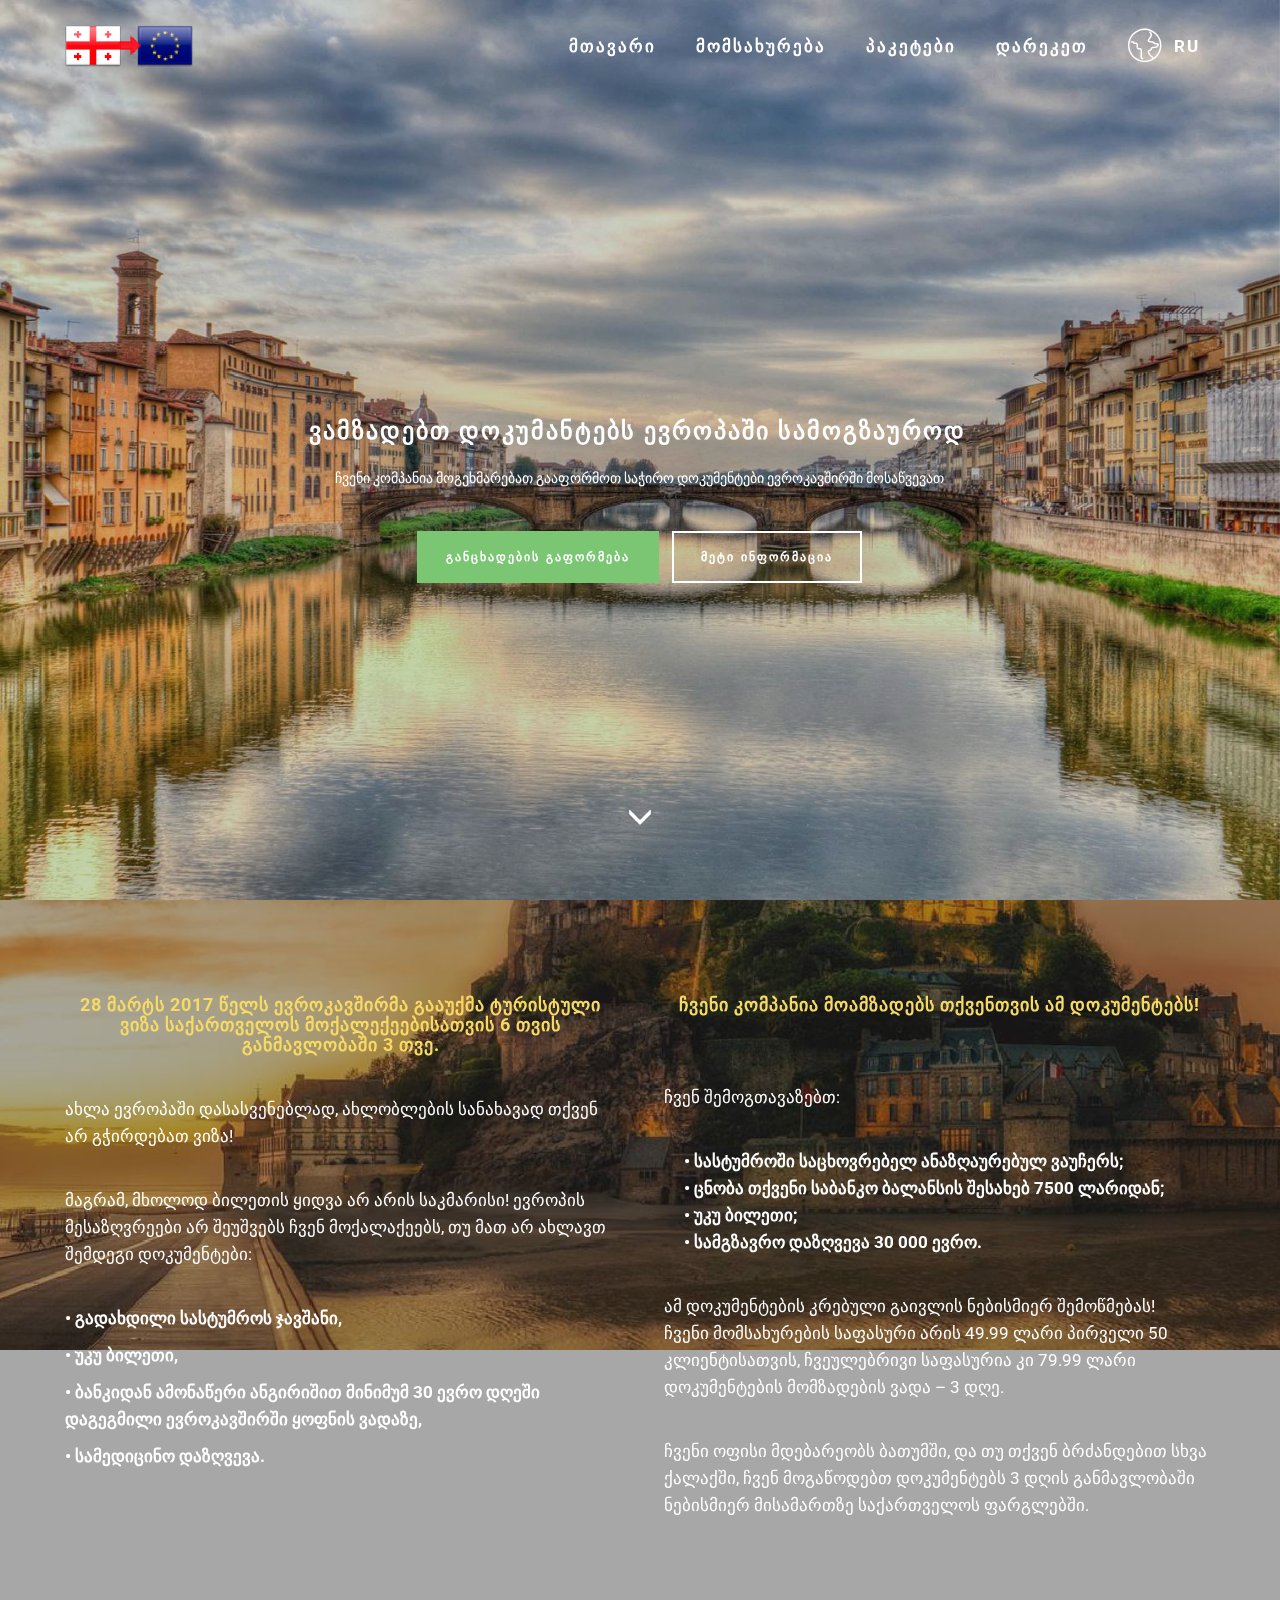
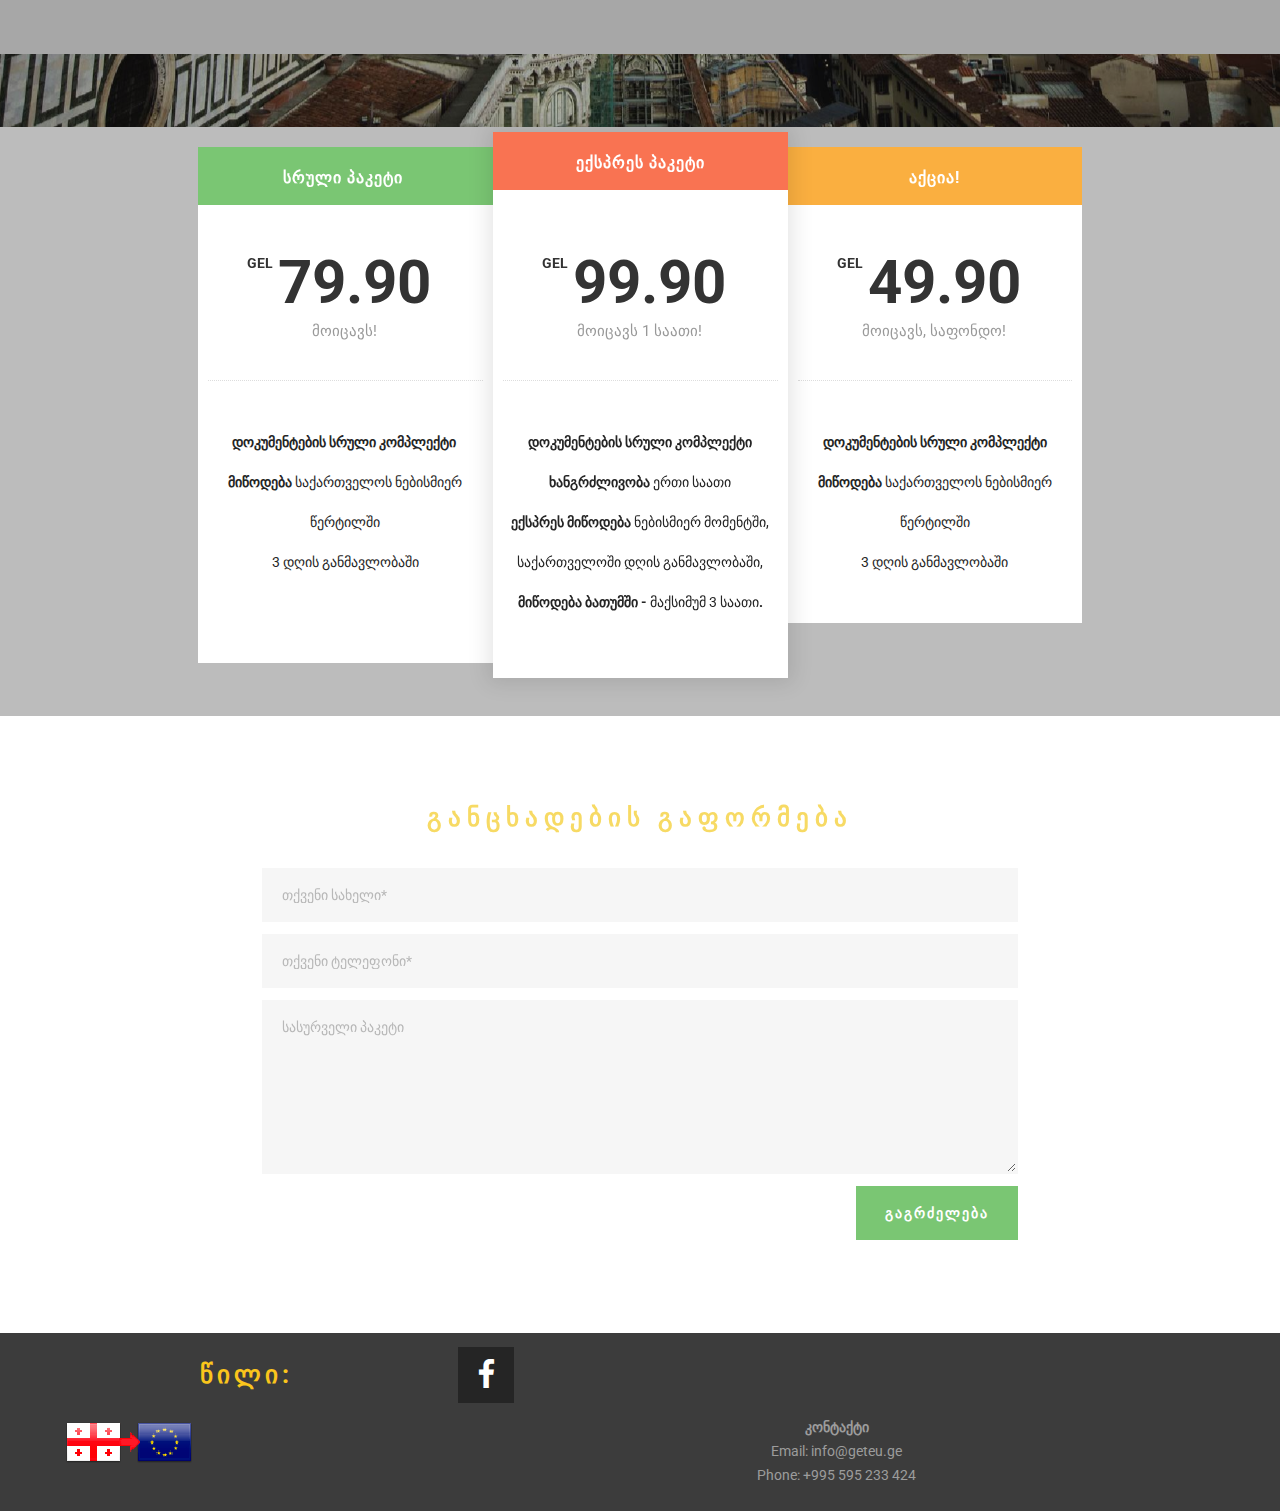
<file: index.html>
<!DOCTYPE html>
<html>
<head>
  <!-- Site made with Mobirise Website Builder v3.11.1, https://mobirise.com -->
  <meta charset="UTF-8">
  <meta http-equiv="X-UA-Compatible" content="IE=edge">
  <meta name="generator" content="Mobirise v3.11.1, mobirise.com">
  <meta name="viewport" content="width=device-width, initial-scale=1">
  <link rel="shortcut icon" href="assets/images/european-union-128x128.png" type="image/x-icon">
  <meta name="description" content="ევროკავშირისთვის დოკუმენტები">
  <title>ევროკავშირისთვის დოკუმენტები</title>
  <link rel="stylesheet" href="https://fonts.googleapis.com/css?family=Roboto:700,400&amp;subset=cyrillic,latin,greek,vietnamese">
  <link rel="stylesheet" href="assets/web/assets/mobirise-icons/mobirise-icons.css">
  <link rel="stylesheet" href="assets/bootstrap/css/bootstrap.min.css">
  <link rel="stylesheet" href="assets/animate.css/animate.min.css">
  <link rel="stylesheet" href="assets/socicon/css/socicon.min.css">
  <link rel="stylesheet" href="assets/mobirise/css/style.css">
  <link rel="stylesheet" href="assets/dropdown-menu/style.css">
  <link rel="stylesheet" href="assets/mobirise/css/mbr-additional.css" type="text/css">
  
  
  
</head>
<body>

<!-- Google Analytics -->
<script>
  (function(i,s,o,g,r,a,m){i['GoogleAnalyticsObject']=r;i[r]=i[r]||function(){
  (i[r].q=i[r].q||[]).push(arguments)},i[r].l=1*new Date();a=s.createElement(o),
  m=s.getElementsByTagName(o)[0];a.async=1;a.src=g;m.parentNode.insertBefore(a,m)
  })(window,document,'script','https://www.google-analytics.com/analytics.js','ga');

  ga('create', 'UA-96909243-1', 'auto');
  ga('send', 'pageview');

</script>
<!-- /Google Analytics -->


<section id="dropdown-menu-2">

    <nav class="navbar navbar-dropdown bg-color transparent navbar-fixed-top">

        <div class="container">

            <div class="navbar-brand">
                <a href="#top" class="navbar-logo"><img src="assets/images/euge2-391x128.png" alt="Mobirise"></a>
                <a class="text-white" href="https://mobirise.com"></a>
            </div>

            <button class="navbar-toggler pull-xs-right hidden-md-up" type="button" data-toggle="collapse" data-target="#exCollapsingNavbar">
                <div class="hamburger-icon"></div>
            </button>

            <ul class="nav-dropdown collapse pull-xs-right navbar-toggleable-sm nav navbar-nav" id="exCollapsingNavbar"><li class="nav-item"><a class="nav-link link" href="#top">მთავარი</a></li><li class="nav-item"><a class="nav-link link" href="index.html#content4-6">მომსახურება</a></li><li class="nav-item"><a class="nav-link link" href="index.html#pricing-table1-8">პაკეტები</a></li><li class="nav-item"><a class="nav-link link" href="tel:+995595233424">დარეკეთ</a></li><li class="nav-item"><a class="nav-link link" href="http://getoeu.github.io/ru/"><span class="mbri-globe-2 mbr-iconfont mbr-iconfont-btn"></span>RU</a></li></ul>

        </div>

    </nav>

</section>

<section class="engine"><a rel="external" href="https://mobirise.com">https://mobirise.com/</a></section><section class="mbr-box mbr-section mbr-section--relative mbr-section--fixed-size mbr-section--full-height mbr-section--bg-adapted mbr-parallax-background" id="header1-3" style="background-image: url(assets/images/arno-river-1066307-2000x1063.jpg);">
    <div class="mbr-box__magnet mbr-box__magnet--sm-padding mbr-box__magnet--center-center mbr-after-navbar">
        <div class="mbr-overlay" style="opacity: 0.2; background-color: rgb(34, 34, 34);"></div>
        <div class="mbr-box__container mbr-section__container container">
            <div class="mbr-box mbr-box--stretched"><div class="mbr-box__magnet mbr-box__magnet--center-center">
                <div class="row"><div class=" col-sm-8 col-sm-offset-2">
                    <div class="mbr-hero animated fadeInUp">
                        <h1 class="mbr-hero__text">ვამზადებთ დოკუმანტებს ევროპაში სამოგზაუროდ</h1>
                        <p class="mbr-hero__subtext">ჩვენი კომპანია მოგეხმარებათ გააფორმოთ საჭირო დოკუმენტები ევროკავშირში მოსაწვევათ<br></p>
                    </div>
                    <div class="mbr-buttons btn-inverse mbr-buttons--center"><a class="mbr-buttons__btn btn btn-lg animated fadeInUp delay btn-success" href="index.html#form1-9">განცხადების გაფორმება</a> <a class="mbr-buttons__btn btn btn-lg btn-default animated fadeInUp delay" href="index.html#content4-6">მეტი ინფორმაცია</a></div>
                </div></div>
            </div></div>
        </div>
        <div class="mbr-arrow mbr-arrow--floating text-center">
            <div class="mbr-section__container container">
                <a class="mbr-arrow__link" href="#content4-6"><i class="glyphicon glyphicon-menu-down"></i></a>
            </div>
        </div>
    </div>
</section>

<section class="mbr-section mbr-section--relative mbr-section--fixed-size mbr-parallax-background" id="content4-6" style="background-image: url(assets/images/mont-st-michel-986320-2000x735.jpg);">
    <div class="mbr-overlay" style="opacity: 0.4; background-color: rgb(34, 34, 34);"></div>
    
    <div class="mbr-section__container container mbr-section__container--std-top-padding" style="padding-top: 93px;">
        <div class="mbr-section__row row">
            <div class="mbr-section__col col-xs-12 col-sm-6">
                
                <div class="mbr-section__container mbr-section__container--middle">
                    <div class="mbr-header mbr-header--reduce mbr-header--center mbr-header--wysiwyg">
                        <h3 class="mbr-header__text">28 მარტს 2017 წელს ევროკავშირმა გააუქმა ტურისტული ვიზა საქართველოს მოქალექეებისათვის 6 თვის განმავლობაში 3 თვე.</h3>
                    </div>
                </div>
                <div class="mbr-section__container mbr-section__container--last" style="padding-bottom: 124px;">
                    <div class="mbr-article mbr-article--wysiwyg">
                        <p></p><p>ახლა ევროპაში დასასვენებლად, ახლობლების სანახავად თქვენ არ გჭირდებათ ვიზა!&nbsp;</p><p>&nbsp; &nbsp;<br>მაგრამ, მხოლოდ ბილეთის ყიდვა არ არის საკმარისი! ევროპის მესაზღვრეები არ შეუშვებს ჩვენ მოქალაქეებს, თუ მათ არ ახლავთ შემდეგი დოკუმენტები:</p><br><p><strong>•	გადახდილი სასტუმროს ჯავშანი,</strong></p><p><strong>•	უკუ ბილეთი,</strong></p><p><strong>•	ბანკიდან ამონაწერი ანგირიშით მინიმუმ 30 ევრო დღეში დაგეგმილი ევროკავშირში ყოფნის ვადაზე,</strong></p><p><strong>•	სამედიცინო დაზღვევა.</strong></p><p>&nbsp;&nbsp;&nbsp;&nbsp;<br>&nbsp; &nbsp;</p><p></p>
                    </div>
                </div>
                
            </div>
            <div class="mbr-section__col col-xs-12 col-sm-6">
                
                <div class="mbr-section__container mbr-section__container--middle">
                    <div class="mbr-header mbr-header--reduce mbr-header--center mbr-header--wysiwyg">
                        <h3 class="mbr-header__text">ჩვენი კომპანია მოამზადებს თქვენთვის ამ დოკუმენტებს!</h3>
                    </div>
                </div>
                <div class="mbr-section__container mbr-section__container--last" style="padding-bottom: 124px;">
                    <div class="mbr-article mbr-article--wysiwyg">
                        <p></p><p><br>ჩვენ შემოგთავაზებთ:</p><p><br><strong>&nbsp; &nbsp; &nbsp;•	სასტუმროში საცხოვრებელ ანაზღაურებულ ვაუჩერს;<br>&nbsp; &nbsp; &nbsp;•	ცნობა თქვენი საბანკო ბალანსის შესახებ 7500 ლარიდან;<br>&nbsp; &nbsp; &nbsp;•	უკუ ბილეთი;<br>&nbsp; &nbsp; &nbsp;•	სამგზავრო დაზღვევა 30 000 ევრო.<br></strong>&nbsp;&nbsp;</p><p>ამ დოკუმენტების კრებული გაივლის ნებისმიერ შემოწმებას!<br>ჩვენი მომსახურების საფასური არის 49.99 ლარი პირველი 50 კლიენტისათვის, ჩვეულებრივი საფასურია კი 79.99 ლარი<br>დოკუმენტების მომზადების ვადა – 3 დღე.</p><p><br>ჩვენი ოფისი მდებარეობს ბათუმში, და თუ თქვენ ბრძანდებით სხვა ქალაქში, ჩვენ მოგაწოდებთ დოკუმენტებს 3 დღის განმავლობაში ნებისმიერ მისამართზე საქართველოს ფარგლებში.<br></p><p></p>
                    </div>
                </div>
                
            </div>
            
            
            
            
            
            
            
        </div>
    </div>
</section>

<section class="mbr-section mbr-section--relative mbr-section--fixed-size mbr-parallax-background" id="pricing-table1-8" style="background-image: url(assets/images/mbr-1-2000x1333.jpg);">
    <div class="mbr-overlay" style="opacity: 0.3; background-color: rgb(34, 34, 34);"></div>
    <div class="mbr-section__container mbr-section__container--std-top-padding container" style="padding-top: 93px; margin-bottom: 0px;">
        <div class="row">
            
            <div class="mbr-plan col-xs-12 mbr-plan--success mbr-plan--first col-lg-3 col-sm-4 col-lg-offset-1-5 col-sm-0">
                <div class="mbr-plan__box">
                    <div class="mbr-plan__header">
                        <div class="mbr-header mbr-header--reduce mbr-header--center mbr-header--wysiwyg">
                            <h3 class="mbr-header__text">სრული პაკეტი&nbsp;</h3>
                        </div>
                    </div>
                    <div class="mbr-plan__number">
                        <div class="mbr-number mbr-number--price">
                            <div class="mbr-number__num">
                                <div class="mbr-number__group">
                                    <sup class="mbr-number__left">GEL</sup><span class="mbr-number__value">79.90</span>
                                </div>
                            </div>
                            <div class="mbr-number__caption">მოიცავს!</div>
                        </div>
                    </div>
                    <div class="mbr-plan__details"><ul><li><strong>დოკუმენტების სრული კომპლექტი&nbsp;</strong></li><li><strong>მიწოდება</strong> საქართველოს ნებისმიერ წერტილში</li><li>3 დღის განმავლობაში</li><li><br></li></ul></div>
                    
                </div>
            </div>
            <div class="mbr-plan col-xs-12 mbr-plan--danger mbr-plan--favorite col-lg-3 col-sm-4">
                <div class="mbr-plan__box">
                    <div class="mbr-plan__header">
                        <div class="mbr-header mbr-header--reduce mbr-header--center mbr-header--wysiwyg">
                            <h3 class="mbr-header__text">ექსპრეს პაკეტი</h3>
                        </div>
                    </div>
                    <div class="mbr-plan__number">
                        <div class="mbr-number mbr-number--price">
                            <div class="mbr-number__num">
                                <div class="mbr-number__group">
                                    <sup class="mbr-number__left">GEL</sup><span class="mbr-number__value">99.90</span>
                                </div>
                            </div>
                            <div class="mbr-number__caption">მოიცავს 1 საათი!</div>
                        </div>
                    </div>
                    <div class="mbr-plan__details"><ul><li><strong>დოკუმენტების სრული კომპლექტი</strong></li><li><strong>ხანგრძლივობა&nbsp;</strong>ერთი საათი</li><li><strong>ექსპრეს მიწოდება </strong>ნებისმიერ მომენტში, საქართველოში დღის განმავლობაში, <strong>მიწოდება</strong>&nbsp;<strong>ბათუმში - </strong>მაქსიმუმ 3 საათი<strong>.</strong></li></ul></div>
                    
                </div>
            </div>
            <div class="mbr-plan col-xs-12 mbr-plan--warning mbr-plan--last col-lg-3 col-sm-4">
                <div class="mbr-plan__box">
                    <div class="mbr-plan__header">
                        <div class="mbr-header mbr-header--reduce mbr-header--center mbr-header--wysiwyg">
                            <h3 class="mbr-header__text">აქცია!</h3>
                        </div>
                    </div>
                    <div class="mbr-plan__number">
                        <div class="mbr-number mbr-number--price">
                            <div class="mbr-number__num">
                                <div class="mbr-number__group">
                                    <sup class="mbr-number__left">GEL</sup><span class="mbr-number__value">49.90</span>
                                </div>
                            </div>
                            <div class="mbr-number__caption">მოიცავს, საფონდო!</div>
                        </div>
                    </div>
                    <div class="mbr-plan__details"><ul><li><strong>დოკუმენტების სრული კომპლექტი</strong></li><li><strong>მიწოდება </strong>საქართველოს ნებისმიერ წერტილში</li><li>3 დღის განმავლობაში</li></ul></div>
                    
                </div>
            </div>
            
        </div>
    </div>
</section>

<section class="mbr-section mbr-section--relative mbr-section--fixed-size mbr-parallax-background" id="form1-9" style="background-image: url(assets/images/mbr-2-2000x1333.jpg);">
    
    <div class="mbr-section__container mbr-section__container--std-padding container" style="padding-top: 93px; padding-bottom: 93px;">
        <div class="row">
            <div class="col-sm-12">
                <div class="row">
                    <div class="col-sm-8 col-sm-offset-2" data-form-type="formoid">
                        <div class="mbr-header mbr-header--center mbr-header--std-padding">
                            <h2 class="mbr-header__text">განცხადების გაფორმება</h2>
                        </div>
                        <div data-form-alert="true">
                            <div class="hide" data-form-alert-success="true">მადლობთ!</div>
                        </div>
                        <form action="https://mobirise.com/" method="post" data-form-title="განცხადების გაფორმება">
                            <input type="hidden" value="xGog58er1gl2oenaK+U9zO2fKCnegRmVQVqHpnZT3DQANat7iXvBZ9rEkeH+pQemHsTrk/GP9uR2Aq4NwDAqQFlLWFtxT861p/xdsP4rBjiu/Sw22D307R3dDW7xU4OT" data-form-email="true">
                            <div class="form-group">
                                <input type="text" class="form-control" name="name" required="" placeholder="თქვენი სახელი*" data-form-field="Name">
                            </div>
                            
                            <div class="form-group">
                                <input type="tel" class="form-control" name="phone" placeholder="თქვენი ტელეფონი*" data-form-field="Phone">
                            </div>
                            <div class="form-group">
                                <textarea class="form-control" name="message" rows="7" placeholder="სასურველი პაკეტი" data-form-field="Message"></textarea>
                            </div>
                            <div class="mbr-buttons mbr-buttons--right"><button type="submit" class="mbr-buttons__btn btn btn-lg btn-success">გაგრძელება</button></div>
                        </form>
                    </div>
                </div>
            </div>
        </div>
    </div>
</section>

<section class="mbr-section mbr-section--relative mbr-section--fixed-size" id="social-buttons1-b" style="background-color: rgb(60, 60, 60);">
    

    <div class="mbr-section__container container">
        <div class="mbr-header mbr-header--inline row" style="padding-top: 13.6px; padding-bottom: 0px;">
            <div class="col-sm-4">
                <h3 class="mbr-header__text">წილი:</h3>
            </div>
            <div class="mbr-social-icons col-sm-8">
                <div class="mbr-social-likes social-likes_style-2" data-counters="true">
                    <div class="mbr-social-icons__icon social-likes__icon facebook socicon-bg-facebook" title="Share link on Facebook">
                        <i class="socicon socicon-facebook"></i>
                        
                    </div>
                    
                    
                </div>
            </div>
        </div>
    </div>
</section>

<section class="mbr-section mbr-section--relative mbr-section--fixed-size" id="contacts1-i" style="background-color: rgb(60, 60, 60);">
    
    <div class="mbr-section__container container">
        <div class="mbr-contacts mbr-contacts--wysiwyg row" style="padding-top: 0px; padding-bottom: 0px;">
            <div class="col-sm-4">
                <div><img src="assets/images/euge2-128x41.png" class="mbr-contacts__img mbr-contacts__img--left"></div>
            </div>
            <div class="col-sm-8">
                <div class="row">
                    <div class="col-sm-4">
                        <p class="mbr-contacts__text"></p>
                    </div>
                    <div class="col-sm-4">
                        <p class="mbr-contacts__text"><strong>კონტაქტი</strong><br>
Email: info@geteu.ge<br>
Phone: +995 595 233 424<br><br></p>
                    </div>
                    <div class="col-sm-4"><ul class="mbr-contacts__list"></ul></div>
                </div>
            </div>
        </div>
    </div>
</section>


  <script src="assets/web/assets/jquery/jquery.min.js"></script>
  <script src="assets/bootstrap/js/bootstrap.min.js"></script>
  <script src="assets/smooth-scroll/SmoothScroll.js"></script>
  <script src="assets/jarallax/jarallax.js"></script>
  <!--[if lte IE 9]>
    <script src="assets/jquery-placeholder/jquery.placeholder.min.js"></script>
  <![endif]-->
  <script src="assets/social-likes/social-likes.js"></script>
  <script src="assets/mobirise/js/script.js"></script>
  <script src="assets/dropdown-menu/script.js"></script>
  <script src="assets/formoid/formoid.min.js"></script>
  
  
</body>
</html>
</file>
<file: assets/web/assets/mobirise-icons/mobirise-icons.css>
@font-face {
  font-family: 'MobiriseIcons';
  src:  url('mobirise-icons.eot?spat4u');
  src:  url('mobirise-icons.eot?spat4u#iefix') format('embedded-opentype'),
    url('mobirise-icons.ttf?spat4u') format('truetype'),
    url('mobirise-icons.woff?spat4u') format('woff'),
    url('mobirise-icons.svg?spat4u#MobiriseIcons') format('svg');
  font-weight: normal;
  font-style: normal;
}

[class^="mbri-"], [class*=" mbri-"] {
  /* use !important to prevent issues with browser extensions that change fonts */
  font-family: MobiriseIcons !important;
  speak: none;
  font-style: normal;
  font-weight: normal;
  font-variant: normal;
  text-transform: none;
  line-height: 1;

  /* Better Font Rendering =========== */
  -webkit-font-smoothing: antialiased;
  -moz-osx-font-smoothing: grayscale;
}

.mbri-alert:before {
  content: "\e900";
}
.mbri-android:before {
  content: "\e901";
}
.mbri-apple:before {
  content: "\e902";
}
.mbri-arrow-next:before {
  content: "\e903";
}
.mbri-arrow-prev:before {
  content: "\e904";
}
.mbri-bookmark:before {
  content: "\e905";
}
.mbri-bootstrap:before {
  content: "\e906";
}
.mbri-briefcase:before {
  content: "\e907";
}
.mbri-browse:before {
  content: "\e908";
}
.mbri-calendar:before {
  content: "\e909";
}
.mbri-camera:before {
  content: "\e90a";
}
.mbri-cart-add:before {
  content: "\e90b";
}
.mbri-cart-full:before {
  content: "\e90c";
}
.mbri-cash:before {
  content: "\e90d";
}
.mbri-change-style:before {
  content: "\e90e";
}
.mbri-chat:before {
  content: "\e90f";
}
.mbri-clock:before {
  content: "\e910";
}
.mbri-close:before {
  content: "\e911";
}
.mbri-cloud:before {
  content: "\e912";
}
.mbri-code:before {
  content: "\e913";
}
.mbri-contact-form:before {
  content: "\e914";
}
.mbri-credit-card:before {
  content: "\e915";
}
.mbri-cursor-click:before {
  content: "\e916";
}
.mbri-cust-feedback:before {
  content: "\e917";
}
.mbri-database:before {
  content: "\e918";
}
.mbri-delivery:before {
  content: "\e919";
}
.mbri-desctop:before {
  content: "\e91a";
}
.mbri-devices:before {
  content: "\e91b";
}
.mbri-down:before {
  content: "\e91c";
}
.mbri-download:before {
  content: "\e91d";
}
.mbri-drag-n-drop:before {
  content: "\e91e";
}
.mbri-edit:before {
  content: "\e91f";
}
.mbri-edit2:before {
  content: "\e920";
}
.mbri-error:before {
  content: "\e921";
}
.mbri-extension:before {
  content: "\e922";
}
.mbri-features:before {
  content: "\e923";
}
.mbri-file:before {
  content: "\e924";
}
.mbri-flag:before {
  content: "\e925";
}
.mbri-folder:before {
  content: "\e926";
}
.mbri-gift:before {
  content: "\e927";
}
.mbri-globe-2:before {
  content: "\e928";
}
.mbri-globe:before {
  content: "\e929";
}
.mbri-growing-chart:before {
  content: "\e92a";
}
.mbri-hearth:before {
  content: "\e92b";
}
.mbri-help:before {
  content: "\e92c";
}
.mbri-home:before {
  content: "\e92d";
}
.mbri-hot-cup:before {
  content: "\e92e";
}
.mbri-idea:before {
  content: "\e92f";
}
.mbri-image-gallery:before {
  content: "\e930";
}
.mbri-image-slider:before {
  content: "\e931";
}
.mbri-info:before {
  content: "\e932";
}
.mbri-key:before {
  content: "\e933";
}
.mbri-laptop:before {
  content: "\e934";
}
.mbri-layers:before {
  content: "\e935";
}
.mbri-left:before {
  content: "\e936";
}
.mbri-letter:before {
  content: "\e937";
}
.mbri-like:before {
  content: "\e938";
}
.mbri-link:before {
  content: "\e939";
}
.mbri-lock:before {
  content: "\e93a";
}
.mbri-login:before {
  content: "\e93b";
}
.mbri-logout:before {
  content: "\e93c";
}
.mbri-magic-stick:before {
  content: "\e93d";
}
.mbri-map-pin:before {
  content: "\e93e";
}
.mbri-menu:before {
  content: "\e93f";
}
.mbri-mobile:before {
  content: "\e940";
}
.mbri-mobile2:before {
  content: "\e941";
}
.mbri-mobirise:before {
  content: "\e942";
}
.mbri-music:before {
  content: "\e943";
}
.mbri-new-file:before {
  content: "\e944";
}
.mbri-opened-folder:before {
  content: "\e945";
}
.mbri-pages:before {
  content: "\e946";
}
.mbri-paper-plane:before {
  content: "\e947";
}
.mbri-paperclip:before {
  content: "\e948";
}
.mbri-photo:before {
  content: "\e949";
}
.mbri-photos:before {
  content: "\e94a";
}
.mbri-pin:before {
  content: "\e94b";
}
.mbri-play:before {
  content: "\e94c";
}
.mbri-plus:before {
  content: "\e94d";
}
.mbri-preview:before {
  content: "\e94e";
}
.mbri-print:before {
  content: "\e94f";
}
.mbri-protect:before {
  content: "\e950";
}
.mbri-question:before {
  content: "\e951";
}
.mbri-quote:before {
  content: "\e952";
}
.mbri-refresh:before {
  content: "\e953";
}
.mbri-responsive:before {
  content: "\e954";
}
.mbri-right:before {
  content: "\e955";
}
.mbri-rocket:before {
  content: "\e956";
}
.mbri-sad-face:before {
  content: "\e957";
}
.mbri-sale:before {
  content: "\e958";
}
.mbri-save:before {
  content: "\e959";
}
.mbri-search:before {
  content: "\e95a";
}
.mbri-setting:before {
  content: "\e95b";
}
.mbri-setting2:before {
  content: "\e95c";
}
.mbri-setting3:before {
  content: "\e95d";
}
.mbri-share:before {
  content: "\e95e";
}
.mbri-shoping-bag:before {
  content: "\e95f";
}
.mbri-shoping-basket:before {
  content: "\e960";
}
.mbri-shoping-cart:before {
  content: "\e961";
}
.mbri-sites:before {
  content: "\e962";
}
.mbri-smile-face:before {
  content: "\e963";
}
.mbri-speed:before {
  content: "\e964";
}
.mbri-star:before {
  content: "\e965";
}
.mbri-success:before {
  content: "\e966";
}
.mbri-sun:before {
  content: "\e967";
}
.mbri-tablet:before {
  content: "\e968";
}
.mbri-target:before {
  content: "\e969";
}
.mbri-timer:before {
  content: "\e96a";
}
.mbri-to-ftp:before {
  content: "\e96b";
}
.mbri-to-local-drive:before {
  content: "\e96c";
}
.mbri-touch-swipe:before {
  content: "\e96d";
}
.mbri-touch:before {
  content: "\e96e";
}
.mbri-trash:before {
  content: "\e96f";
}
.mbri-unlock:before {
  content: "\e970";
}
.mbri-up:before {
  content: "\e971";
}
.mbri-upload:before {
  content: "\e972";
}
.mbri-user:before {
  content: "\e973";
}
.mbri-user2:before {
  content: "\e974";
}
.mbri-users:before {
  content: "\e975";
}
.mbri-video-play:before {
  content: "\e976";
}
.mbri-video:before {
  content: "\e977";
}
.mbri-watch:before {
  content: "\e978";
}
.mbri-website-theme:before {
  content: "\e979";
}
.mbri-wifi:before {
  content: "\e97a";
}
.mbri-windows:before {
  content: "\e97b";
}
</file>
<file: assets/dropdown-menu/style.css>
.navbar-dropdown .dropup,.navbar-dropdown .dropdown{position:relative}.navbar-dropdown .dropdown-toggle::after{display:inline-block;width:0;height:0;margin-right:.25rem;margin-left:.25rem;vertical-align:middle;content:"";border-top:0.3em solid;border-right:0.3em solid transparent;border-left:0.3em solid transparent}.navbar-dropdown .dropdown-toggle:focus{outline:0}.navbar-dropdown .dropup .dropdown-toggle::after{border-top:0;border-bottom:0.3em solid}.navbar-dropdown .dropdown-menu{position:absolute;top:100%;left:0;z-index:1000;display:none;float:left;min-width:160px;padding:5px 0;margin:2px 0 0;font-size:1rem;color:#373a3c;text-align:left;list-style:none;background-color:#fff;background-clip:padding-box;border:1px solid rgba(0,0,0,0.15);border-radius:0.25rem}.navbar-dropdown .dropdown-divider{height:1px;margin:0.5rem 0;overflow:hidden;background-color:#e5e5e5}.navbar-dropdown .dropdown-item{display:block;width:100%;padding:3px 20px;clear:both;font-weight:normal;line-height:1.5;color:#373a3c;text-align:inherit;white-space:nowrap;background:none;border:0}.navbar-dropdown .dropdown-item:focus,.navbar-dropdown .dropdown-item:hover{color:#2b2d2f;text-decoration:none;background-color:#f5f5f5}.navbar-dropdown .dropdown-item.active,.navbar-dropdown .dropdown-item.active:focus,.navbar-dropdown .dropdown-item.active:hover{color:#fff;text-decoration:none;background-color:#0275d8;outline:0}.navbar-dropdown .dropdown-item.disabled,.navbar-dropdown .dropdown-item.disabled:focus,.navbar-dropdown .dropdown-item.disabled:hover{color:#818a91}.navbar-dropdown .dropdown-item.disabled:focus,.navbar-dropdown .dropdown-item.disabled:hover{text-decoration:none;cursor:not-allowed;background-color:transparent;background-image:none;filter:"progid:DXImageTransform.Microsoft.gradient(enabled = false)"}.navbar-dropdown .open > .dropdown-menu{display:block}.navbar-dropdown .open > a{outline:0}.navbar-dropdown .dropdown-menu-right{right:0;left:auto}.navbar-dropdown .dropdown-menu-left{right:auto;left:0}.navbar-dropdown .dropdown-header{display:block;padding:3px 20px;font-size:0.875rem;line-height:1.5;color:#818a91;white-space:nowrap}.navbar-dropdown .dropdown-backdrop{position:fixed;top:0;right:0;bottom:0;left:0;z-index:990}.navbar-dropdown .pull-right > .dropdown-menu{right:0;left:auto}.navbar-dropdown .dropup .caret,.navbar-dropdown .navbar-fixed-bottom .dropdown .caret{content:"";border-top:0;border-bottom:0.3em solid}.navbar-dropdown .dropup .dropdown-menu,.navbar-dropdown .navbar-fixed-bottom .dropdown .dropdown-menu{top:auto;bottom:100%;margin-bottom:2px}.nav-link{display:inline-block}.nav-link:focus,.nav-link:hover{text-decoration:none}.navbar-nav .nav-item{float:left}.navbar-nav .nav-link{display:block;padding-top:.425rem;padding-bottom:.425rem}.navbar-nav .nav-link + .nav-link{margin-left:1rem}.navbar-nav .nav-item + .nav-item{margin-left:1rem}.navbar-toggler{padding:.5rem .75rem;font-size:1.25rem;line-height:1;background:none;border:1px solid transparent;border-radius:0.25rem}.navbar-toggler:focus,.navbar-toggler:hover{text-decoration:none}@media (min-width:544px){.navbar-toggleable-xs{display:block!important}}@media (min-width:768px){.navbar-toggleable-sm{display:block!important}}@media (min-width:992px){.navbar-toggleable-md{display:block!important}}.pull-xs-left{float:left!important}.pull-xs-right{float:right!important}.pull-xs-none{float:none!important}@media (min-width:544px){.pull-sm-left{float:left!important}.pull-sm-right{float:right!important}.pull-sm-none{float:none!important}}@media (min-width:768px){.pull-md-left{float:left!important}.pull-md-right{float:right!important}.pull-md-none{float:none!important}}@media (min-width:992px){.pull-lg-left{float:left!important}.pull-lg-right{float:right!important}.pull-lg-none{float:none!important}}@media (min-width:1200px){.pull-xl-left{float:left!important}.pull-xl-right{float:right!important}.pull-xl-none{float:none!important}}.hidden-xs-up{display:none!important}@media (max-width:543px){.hidden-xs-down{display:none!important}}@media (min-width:544px){.hidden-sm-up{display:none!important}}@media (max-width:767px){.hidden-sm-down{display:none!important}}@media (min-width:768px){.hidden-md-up{display:none!important}}@media (max-width:991px){.hidden-md-down{display:none!important}}@media (min-width:992px){.hidden-lg-up{display:none!important}}@media (max-width:1199px){.hidden-lg-down{display:none!important}}@media (min-width:1200px){.hidden-xl-up{display:none!important}}.hidden-xl-down{display:none!important}.navbar-dropdown-open{overflow:hidden!important}.navbar-dropdown-open .navbar-dropdown.opened{bottom:0;left:0;overflow-y:scroll;position:fixed;right:0;top:0;transition:none}.navbar-dropdown{left:0;padding-top:1.5rem;padding-bottom:1.5rem;position:absolute;right:0;top:0;transition:all 0.25s ease;z-index:1030}.navbar-dropdown .navbar-brand,.navbar-dropdown .navbar-toggler{position:relative;z-index:995}.navbar-dropdown.bg-color.transparent{background:none!important}.navbar-dropdown.navbar-fixed-top{position:fixed}.navbar-dropdown .navbar-brand{line-height:0;margin-right:1.5rem;padding:0}.navbar-dropdown .navbar-brand a{line-height:2.35rem;vertical-align:middle}.navbar-dropdown .navbar-brand a,.navbar-dropdown .navbar-brand a:hover{text-decoration:none}.navbar-dropdown .navbar-brand .navbar-logo,.navbar-dropdown .navbar-brand .navbar-logo a{line-height:0;vertical-align:baseline}.navbar-dropdown .navbar-logo{margin-right:0.5rem}.navbar-dropdown .navbar-logo img{display:inline;height:2.35rem}@media (max-width:543px){.navbar-dropdown .navbar-toggleable-xs{padding-top:0.425rem}.navbar-dropdown .navbar-toggleable-xs .btn{margin-bottom:0.425rem;margin-top:0.425rem}.navbar-dropdown .navbar-toggleable-xs .dropdown-menu{padding-bottom:0.425rem}.navbar-dropdown .navbar-toggleable-xs .dropdown-menu .dropdown-menu{padding-bottom:0}}@media (max-width:767px){.navbar-dropdown .navbar-toggleable-sm{padding-top:0.425rem}.navbar-dropdown .navbar-toggleable-sm .btn{margin-bottom:0.425rem;margin-top:0.425rem}.navbar-dropdown .navbar-toggleable-sm .dropdown-menu{padding-bottom:0.425rem}.navbar-dropdown .navbar-toggleable-sm .dropdown-menu .dropdown-menu{padding-bottom:0}}@media (max-width:991px){.navbar-dropdown .navbar-toggleable-md{padding-top:0.425rem}.navbar-dropdown .navbar-toggleable-md .btn{margin-bottom:0.425rem;margin-top:0.425rem}.navbar-dropdown .navbar-toggleable-md .dropdown-menu{padding-bottom:0.425rem}.navbar-dropdown .navbar-toggleable-md .dropdown-menu .dropdown-menu{padding-bottom:0}}@media (min-width:544px){.navbar-dropdown{border-radius:0}}.is-builder .navbar-dropdown .dropdown-toggle::after{vertical-align:baseline}.dropdown-menu.dropdown-submenu{left:100%;margin-left:-6px;margin-top:-6px;top:0}.dropdown-menu .dropdown-toggle[data-toggle="dropdown-submenu"]::after{border-bottom:0.3em solid transparent;border-left:0.3em solid;border-right:0;border-top:0.3em solid transparent;margin-left:0.3rem}.dropdown-menu .dropdown-toggle[data-toggle="dropdown-submenu"][aria-expanded="true"]{background-color:#f5f5f5}.dropdown-menu .dropdown-item:focus{outline:0}.nav-dropdown-sm{clear:left;float:none!important;position:relative;z-index:999}.nav-dropdown-sm .nav-item{float:none}.nav-dropdown-sm .nav-item + .nav-item{margin-left:0}.nav-dropdown-sm .nav-link,.nav-dropdown-sm .dropdown-item{position:relative}.nav-dropdown-sm .dropdown-toggle::after{position:absolute;right:0;top:50%;margin-top:-0.15em}.nav-dropdown-sm .dropdown-toggle[data-toggle="dropdown-submenu"]::after{margin-left:.25rem;border-top:0.3em solid;border-right:0.3em solid transparent;border-left:0.3em solid transparent;border-bottom:0}.nav-dropdown-sm .dropdown-toggle[data-toggle="dropdown-submenu"][aria-expanded="true"]::after{border-top:0;border-right:0.3em solid transparent;border-left:0.3em solid transparent;border-bottom:0.3em solid}.nav-dropdown-sm .dropdown-menu{margin:0;padding:0;position:relative;top:0;left:0;width:100%;border:0;float:none;border-radius:0;background:none;padding-left:20px}.nav-dropdown-sm .dropdown-item{padding-left:0}.nav-dropdown-sm .dropdown-item,.nav-dropdown-sm .dropdown-item:hover,.nav-dropdown-sm .dropdown-item:focus{background:none!important}.navbar-dropdown .nav > li > a::after{-webkit-transform:none!important;-ms-transform:none!important;-o-transform:none!important;transform:none!important;-webkit-transition:none!important;-o-transition:none!important;transition:none!important;display:none}.navbar-dropdown .navbar-nav{margin:0!important}.navbar-dropdown .nav-dropdown-sm{padding-top:11px!important}.dropdown-toggle::after{display:inline-block!important;width:0!important;border-top:5px solid;border-right:5px solid transparent;border-left:5px solid transparent;border-bottom:0!important;margin-left:4px!important}.dropdown-menu .dropdown-toggle[data-toggle="dropdown-submenu"]::after{border-bottom:5px solid transparent!important;border-left:5px solid!important;border-right:0!important;border-top:5px solid transparent!important;margin-left:6px!important}.nav-dropdown-sm .dropdown-toggle[data-toggle="dropdown-submenu"][aria-expanded="true"]::after{border-top:0!important;border-right:5px solid transparent!important;border-left:5px solid transparent!important;border-bottom:5px solid!important}.nav-dropdown-sm .dropdown-toggle[data-toggle="dropdown-submenu"]::after{margin-left:5px!important;border-top:5px solid!important;border-right:5px solid transparent!important;border-left:5px solid transparent!important;border-bottom:0!important}.navbar-dropdown .btn{-webkit-transition:all 0.2s ease-in-out 0s;-o-transition:all 0.2s ease-in-out 0s;transition:all 0.2s ease-in-out 0s;border-width:2px;font-size:13px;font-weight:bold;letter-spacing:2px;text-decoration:none;word-spacing:1px}.navbar-dropdown{padding-top:25px;padding-bottom:25px;margin-bottom:0;min-height:0;border:0}.navbar-dropdown .navbar-brand{line-height:0;margin-left:0!important;margin-right:24px;padding:0;height:auto;font-weight:bold}.navbar-dropdown .navbar-logo img{height:42px}.navbar-dropdown .navbar-brand a{line-height:42px}.navbar-dropdown .navbar-brand .navbar-logo{margin-right:8px}.navbar-dropdown .navbar-brand .navbar-logo,.navbar-dropdown .navbar-brand .navbar-logo a{line-height:0}.navbar-dropdown a{text-decoration:none}.navbar-dropdown .navbar-nav > li > a{padding-top:11px;padding-bottom:11px}.navbar-dropdown .navbar-nav > li > a.btn{padding:9px 18px}.navbar-dropdown .dropdown-menu{font-size:15px;border-radius:0;padding:8px 0;border:0}.navbar-dropdown .dropdown-submenu{margin-top:-8px}.navbar-dropdown .dropdown-item{padding:4px 20px}.navbar-dropdown .nav-dropdown-sm a{padding-left:0}@media (max-width:767px){.navbar-dropdown .navbar-toggleable-sm .btn{margin-bottom:11px;margin-top:11px}}.navbar-dropdown{padding-top:25px;padding-bottom:25px;margin-bottom:0;min-height:0}.navbar-dropdown.navbar-short{padding-top:15px;padding-bottom:15px}.navbar-dropdown .navbar-nav > li > .dropdown-menu{margin-left:-5px}.navbar-dropdown .nav-dropdown-sm > li > .dropdown-menu{margin-left:0}.navbar-dropdown .nav-dropdown-sm .dropdown-menu{padding:0;padding-left:20px;padding-bottom:11px}.navbar-dropdown .nav-dropdown-sm .dropdown-menu .dropdown-menu{padding-bottom:0}.navbar-dropdown{padding-left:20px;padding-right:20px}.navbar-dropdown .container{padding-left:0;padding-right:0}.navbar-dropdown .navbar-toggler{padding:8px 12px;font-size:20px;border-radius:4px}.navbar-dropdown .btn-default-outline{color:#fff;background-color:transparent;border-color:#fff}.navbar-dropdown .btn-default-outline:hover{color:#252525;background-color:#fff;border-color:#fff}.navbar-dropdown .btn-primary-outline{color:#4c6972;background-color:transparent;border-color:#4c6972}.navbar-dropdown .btn-primary-outline:hover{color:#fff;background-color:#4c6972;border-color:#4c6972}.navbar-dropdown .btn-info-outline{color:#27aae0;background-color:transparent;border-color:#27aae0}.navbar-dropdown .btn-info-outline:hover{color:#fff;background-color:#27aae0;border-color:#27aae0}.navbar-dropdown .btn-success-outline{color:#7ac673;background-color:transparent;border-color:#7ac673}.navbar-dropdown .btn-success-outline:hover{color:#fff;background-color:#7ac673;border-color:#7ac673}.navbar-dropdown .btn-warning-outline{color:#faaf40;background-color:transparent;border-color:#faaf40}.navbar-dropdown .btn-warning-outline:hover{color:#fff;background-color:#faaf40;border-color:#faaf40}.navbar-dropdown .btn-danger-outline{color:#f97352;background-color:transparent;border-color:#f97352}.navbar-dropdown .btn-danger-outline:hover{color:#fff;background-color:#f97352;border-color:#f97352}.navbar-dropdown .btn-link-outline{color:#252525;background-color:transparent;border-color:#252525}.navbar-dropdown .btn-link-outline:hover{color:#fff;background-color:#252525;border-color:#252525}.navbar-dropdown .link,.navbar-dropdown .link:hover{color:#252525}.navbar-dropdown .nav .link{letter-spacing:2px}
</file>
<file: assets/mobirise/css/mbr-additional.css>
#dropdown-menu-2 .hide-buttons [data-button] {
  display: none !important;
}
#dropdown-menu-2 .nav .link,
#dropdown-menu-2 .dropdown-item {
  font-size: 1.2em;
  color: #ffffff;
}
#dropdown-menu-2 .navbar,
#dropdown-menu-2 .dropdown-menu {
  background: #333333;
}
#dropdown-menu-2 .dropdown-menu .dropdown-toggle[aria-expanded="true"],
#dropdown-menu-2 .dropdown-menu a:hover,
#dropdown-menu-2 .dropdown-menu a:focus {
  background: #292929;
}
#dropdown-menu-2 .navbar-toggler {
  color: #ffffff;
}
#header1-3 H1 {
  text-align: center;
  font-size: 24px;
}
#header1-3 P {
  font-size: 14px;
}
#header1-3 .btn {
  font-size: 12px;
}
#content4-6 .mbr-section__col .mbr-header__text {
  font-size: 18px;
  color: #f7da64;
}
#content4-6 P {
  color: #ffffff;
  text-align: left;
}
#content4-6 .mbr-section-title .mbr-header__text {
  color: #f7da64;
}
#content4-6 B {
  color: #ffffff;
}
#pricing-table1-8 SPAN {
  font-size: 60px;
}
#pricing-table1-8 SUP {
  font-size: 14px;
}
#form1-9 .mbr-header__text {
  color: #f7da64;
}
#social-buttons1-b .mbr-header__text {
  color: #fac51c;
  text-align: center;
}
#contacts1-i P {
  text-align: center;
}
#contacts1-i B {
  color: #fac51c;
}
</file>
<file: assets/socicon/css/socicon.min.css>
@charset "UTF-8";@font-face{font-family:"socicon";src:url("../fonts/socicon.eot");src:url("../fonts/socicon.eot?#iefix") format("embedded-opentype"),url("../fonts/socicon.woff") format("woff"),url("../fonts/socicon.ttf") format("truetype"),url("../fonts/socicon.svg#sociconregular") format("svg");font-weight:normal;font-style:normal}.socicon:before{position:relative;top:1px;display:inline-block;font-family:"socicon";font-style:normal;font-weight:normal;line-height:1;text-transform:none !important;-webkit-font-smoothing:antialiased;-moz-osx-font-smoothing:grayscale}.socicon-twitter:before{content:"\e040"}.socicon-facebook:before{content:"\e041"}.socicon-googleplus:before{content:"\e042"}.socicon-pinterest:before{content:"\e043"}.socicon-foursquare:before{content:"\e044"}.socicon-yahoo:before{content:"\e045"}.socicon-skype:before{content:"\e046"}.socicon-yelp:before{content:"\e047"}.socicon-feedburner:before{content:"\e048"}.socicon-linkedin:before{content:"\e049"}.socicon-viadeo:before{content:"\e04a"}.socicon-xing:before{content:"\e04b"}.socicon-myspace:before{content:"\e04c"}.socicon-soundcloud:before{content:"\e04d"}.socicon-spotify:before{content:"\e04e"}.socicon-grooveshark:before{content:"\e04f"}.socicon-mixcloud:before{content:"\e001"}.socicon-lastfm:before{content:"\e050"}.socicon-youtube:before{content:"\e051"}.socicon-vimeo:before{content:"\e052"}.socicon-dailymotion:before{content:"\e053"}.socicon-vine:before{content:"\e054"}.socicon-flickr:before{content:"\e055"}.socicon-500px:before{content:"\e056"}.socicon-instagram:before{content:"\e057"}.socicon-wordpress:before{content:"\e058"}.socicon-tumblr:before{content:"\e059"}.socicon-blogger:before{content:"\e020"}.socicon-technorati:before{content:"\e021"}.socicon-reddit:before{content:"\e022"}.socicon-dribbble:before{content:"\e023"}.socicon-stumbleupon:before{content:"\e024"}.socicon-digg:before{content:"\e025"}.socicon-envato:before{content:"\e026"}.socicon-behance:before{content:"\e027"}.socicon-delicious:before{content:"\e028"}.socicon-deviantart:before{content:"\e029"}.socicon-forrst:before{content:"\e02a"}.socicon-play:before{content:"\e02b"}.socicon-zerply:before{content:"\e02c"}.socicon-wikipedia:before{content:"\e02d"}.socicon-apple:before{content:"\e02e"}.socicon-flattr:before{content:"\e02f"}.socicon-github:before{content:"\e030"}.socicon-friendfeed:before{content:"\e032"}.socicon-newsvine:before{content:"\e033"}.socicon-identica:before{content:"\e034"}.socicon-bebo:before{content:"\e035"}.socicon-zynga:before{content:"\e036"}.socicon-steam:before{content:"\e037"}.socicon-xbox:before{content:"\e038"}.socicon-windows:before{content:"\e039"}.socicon-outlook:before{content:"\e010"}.socicon-coderwall:before{content:"\e011"}.socicon-tripadvisor:before{content:"\e012"}.socicon-appnet:before{content:"\e013"}.socicon-goodreads:before{content:"\e014"}.socicon-tripit:before{content:"\e015"}.socicon-lanyrd:before{content:"\e016"}.socicon-slideshare:before{content:"\e017"}.socicon-buffer:before{content:"\e018"}.socicon-rss:before{content:"\e00b"}.socicon-vkontakte:before{content:"\e01a"}.socicon-disqus:before{content:"\e019"}.socicon-houzz:before{content:"\e00a"}.socicon-mail:before{content:"\e01f"}.socicon-patreon:before{content:"\e01c"}.socicon-paypal:before{content:"\e00c"}.socicon-playstation:before{content:"\e03d"}.socicon-smugmug:before{content:"\e05e"}.socicon-swarm:before{content:"\e003"}.socicon-triplej:before{content:"\e009"}.socicon-yammer:before{content:"\e005"}.socicon-stackoverflow:before{content:"\e007"}.socicon-drupal:before{content:"\e002"}.socicon-odnoklassniki:before{content:"\e00d"}.socicon-android:before{content:"\e03e"}.socicon-meetup:before{content:"\e03c"}.socicon-persona:before{content:"\e008"}.socicon-amazon:before{content:"\e05c"}.socicon-ello:before{content:"\e006"}.socicon-8tracks:before{content:"\e05b"}.socicon-twitch:before{content:"\e05a"}.socicon-airbnb:before{content:"\e00e"}.socicon-pocket:before{content:"\e01e"}.socicon-whatsapp:before{content:"\e01b"}.socicon-storehouse:before{content:"\e01d"}.socicon-icq:before{content:"\e05d"}.socicon-modelmayhem:before{content:"\e000"}.socicon-istock:before{content:"\e004"}.socicon-angellist:before{content:"\e062"}.socicon-periscope:before{content:"\e00f"}.socicon-ravelry:before{content:"\e05f"}.socicon-snapchat:before{content:"\e03f"}.socicon-weibo:before{content:"\e060"}.socicon-douban:before{content:"\e03b"}.socicon-baidu:before{content:"\e061"}.socicon-qq:before{content:"\e03a"}.socicon-renren:before{content:"\e031"}.socicon-ebay:before{content:"\e063"}.socicon-imdb:before{content:"\e064"}.socicon-stayfriends:before{content:"\e065"}.socicon-residentadvisor:before{content:"\e066"}.socicon-google:before{content:"\e067"}.socicon-yandex:before{content:"\e068"}.socicon-sharethis:before{content:"\e069"}.socicon-bandcamp:before{content:"\e06a"}.socicon-itunes:before{content:"\e06b"}.socicon-deezer:before{content:"\e06c"}.socicon-medium:before{content:"\e06d"}.socicon-telegram:before{content:"\e06e"}.socicon-openid:before{content:"\e06f"}.socicon-amplement:before{content:"\e070"}.socicon-bg-twitter{background:#4da7de}.socicon-bg-twitter:hover{background:#4da7de !important}.socicon-bg-facebook{background:#3e5b98}.socicon-bg-facebook:hover{background:#3e5b98 !important}.socicon-bg-googleplus{background:#dd4b39}.socicon-bg-googleplus:hover{background:#dd4b39 !important}.socicon-bg-pinterest{background:#c92619}.socicon-bg-pinterest:hover{background:#c92619 !important}.socicon-bg-foursquare{background:#f94877}.socicon-bg-foursquare:hover{background:#f94877 !important}.socicon-bg-yahoo{background:#6e2a85}.socicon-bg-yahoo:hover{background:#6e2a85 !important}.socicon-bg-skype{background:#28abe3}.socicon-bg-skype:hover{background:#28abe3 !important}.socicon-bg-yelp{background:#c83218}.socicon-bg-yelp:hover{background:#c83218 !important}.socicon-bg-feedburner{background:#fc0}.socicon-bg-feedburner:hover{background:#fc0 !important}.socicon-bg-linkedin{background:#3371b7}.socicon-bg-linkedin:hover{background:#3371b7 !important}.socicon-bg-viadeo{background:#e4a000}.socicon-bg-viadeo:hover{background:#e4a000 !important}.socicon-bg-xing{background:#005a60}.socicon-bg-xing:hover{background:#005a60 !important}.socicon-bg-myspace{background:#323232}.socicon-bg-myspace:hover{background:#323232 !important}.socicon-bg-soundcloud{background:#fe3801}.socicon-bg-soundcloud:hover{background:#fe3801 !important}.socicon-bg-spotify{background:#7bb342}.socicon-bg-spotify:hover{background:#7bb342 !important}.socicon-bg-grooveshark{background:#000}.socicon-bg-grooveshark:hover{background:#000 !important}.socicon-bg-mixcloud{background:#000}.socicon-bg-mixcloud:hover{background:#000 !important}.socicon-bg-lastfm{background:#d41316}.socicon-bg-lastfm:hover{background:#d41316 !important}.socicon-bg-youtube{background:#e02a20}.socicon-bg-youtube:hover{background:#e02a20 !important}.socicon-bg-vimeo{background:#51b5e7}.socicon-bg-vimeo:hover{background:#51b5e7 !important}.socicon-bg-dailymotion{background:#004e72}.socicon-bg-dailymotion:hover{background:#004e72 !important}.socicon-bg-vine{background:#00b389}.socicon-bg-vine:hover{background:#00b389 !important}.socicon-bg-flickr{background:#1e1e1b}.socicon-bg-flickr:hover{background:#1e1e1b !important}.socicon-bg-500px{background:#58a9de}.socicon-bg-500px:hover{background:#58a9de !important}.socicon-bg-instagram{background:#9c7c6e}.socicon-bg-instagram:hover{background:#9c7c6e !important}.socicon-bg-wordpress{background:#464646}.socicon-bg-wordpress:hover{background:#464646 !important}.socicon-bg-tumblr{background:#45556c}.socicon-bg-tumblr:hover{background:#45556c !important}.socicon-bg-blogger{background:#ec661c}.socicon-bg-blogger:hover{background:#ec661c !important}.socicon-bg-technorati{background:#5cb030}.socicon-bg-technorati:hover{background:#5cb030 !important}.socicon-bg-reddit{background:#e74a1e}.socicon-bg-reddit:hover{background:#e74a1e !important}.socicon-bg-dribbble{background:#e84d88}.socicon-bg-dribbble:hover{background:#e84d88 !important}.socicon-bg-stumbleupon{background:#e64011}.socicon-bg-stumbleupon:hover{background:#e64011 !important}.socicon-bg-digg{background:#1d1d1b}.socicon-bg-digg:hover{background:#1d1d1b !important}.socicon-bg-envato{background:#597c3a}.socicon-bg-envato:hover{background:#597c3a !important}.socicon-bg-behance{background:#000}.socicon-bg-behance:hover{background:#000 !important}.socicon-bg-delicious{background:#020202}.socicon-bg-delicious:hover{background:#020202 !important}.socicon-bg-deviantart{background:#c5d200}.socicon-bg-deviantart:hover{background:#c5d200 !important}.socicon-bg-forrst{background:#5b9a68}.socicon-bg-forrst:hover{background:#5b9a68 !important}.socicon-bg-play{background:#000}.socicon-bg-play:hover{background:#000 !important}.socicon-bg-zerply{background:#9dbc7a}.socicon-bg-zerply:hover{background:#9dbc7a !important}.socicon-bg-wikipedia{background:#000}.socicon-bg-wikipedia:hover{background:#000 !important}.socicon-bg-apple{background:#b9bfc1}.socicon-bg-apple:hover{background:#b9bfc1 !important}.socicon-bg-flattr{background:#f67c1a}.socicon-bg-flattr:hover{background:#f67c1a !important}.socicon-bg-github{background:#221e1b}.socicon-bg-github:hover{background:#221e1b !important}.socicon-bg-friendfeed{background:#2f72c4}.socicon-bg-friendfeed:hover{background:#2f72c4 !important}.socicon-bg-newsvine{background:#075b2f}.socicon-bg-newsvine:hover{background:#075b2f !important}.socicon-bg-identica{background:#000}.socicon-bg-identica:hover{background:#000 !important}.socicon-bg-bebo{background:#ef1011}.socicon-bg-bebo:hover{background:#ef1011 !important}.socicon-bg-zynga{background:#dc0606}.socicon-bg-zynga:hover{background:#dc0606 !important}.socicon-bg-steam{background:#171a21}.socicon-bg-steam:hover{background:#171a21 !important}.socicon-bg-xbox{background:#92c83e}.socicon-bg-xbox:hover{background:#92c83e !important}.socicon-bg-windows{background:#00bdf6}.socicon-bg-windows:hover{background:#00bdf6 !important}.socicon-bg-outlook{background:#0072c6}.socicon-bg-outlook:hover{background:#0072c6 !important}.socicon-bg-coderwall{background:#3e8dcc}.socicon-bg-coderwall:hover{background:#3e8dcc !important}.socicon-bg-tripadvisor{background:#4b7e37}.socicon-bg-tripadvisor:hover{background:#4b7e37 !important}.socicon-bg-appnet{background:#494949}.socicon-bg-appnet:hover{background:#494949 !important}.socicon-bg-goodreads{background:#463020}.socicon-bg-goodreads:hover{background:#463020 !important}.socicon-bg-tripit{background:#1982c3}.socicon-bg-tripit:hover{background:#1982c3 !important}.socicon-bg-lanyrd{background:#3c80c9}.socicon-bg-lanyrd:hover{background:#3c80c9 !important}.socicon-bg-slideshare{background:#4ba3a6}.socicon-bg-slideshare:hover{background:#4ba3a6 !important}.socicon-bg-buffer{background:#000}.socicon-bg-buffer:hover{background:#000 !important}.socicon-bg-rss{background:#f26109}.socicon-bg-rss:hover{background:#f26109 !important}.socicon-bg-vkontakte{background:#5a7fa6}.socicon-bg-vkontakte:hover{background:#5a7fa6 !important}.socicon-bg-disqus{background:#2e9fff}.socicon-bg-disqus:hover{background:#2e9fff !important}.socicon-bg-houzz{background:#7cc04b}.socicon-bg-houzz:hover{background:#7cc04b !important}.socicon-bg-mail{background:#000}.socicon-bg-mail:hover{background:#000 !important}.socicon-bg-patreon{background:#e44727}.socicon-bg-patreon:hover{background:#e44727 !important}.socicon-bg-paypal{background:#009cde}.socicon-bg-paypal:hover{background:#009cde !important}.socicon-bg-playstation{background:#000}.socicon-bg-playstation:hover{background:#000 !important}.socicon-bg-smugmug{background:#acfd32}.socicon-bg-smugmug:hover{background:#acfd32 !important}.socicon-bg-swarm{background:#fc9d3c}.socicon-bg-swarm:hover{background:#fc9d3c !important}.socicon-bg-triplej{background:#e53531}.socicon-bg-triplej:hover{background:#e53531 !important}.socicon-bg-yammer{background:#1175c4}.socicon-bg-yammer:hover{background:#1175c4 !important}.socicon-bg-stackoverflow{background:#fd9827}.socicon-bg-stackoverflow:hover{background:#fd9827 !important}.socicon-bg-drupal{background:#00598e}.socicon-bg-drupal:hover{background:#00598e !important}.socicon-bg-odnoklassniki{background:#f48420}.socicon-bg-odnoklassniki:hover{background:#f48420 !important}.socicon-bg-android{background:#8ec047}.socicon-bg-android:hover{background:#8ec047 !important}.socicon-bg-meetup{background:#e2373c}.socicon-bg-meetup:hover{background:#e2373c !important}.socicon-bg-persona{background:#e6753d}.socicon-bg-persona:hover{background:#e6753d !important}.socicon-bg-amazon{background:#f90}.socicon-bg-amazon:hover{background:#f90 !important}.socicon-bg-ello{background:#000}.socicon-bg-ello:hover{background:#000 !important}.socicon-bg-8tracks{background:#122c4b}.socicon-bg-8tracks:hover{background:#122c4b !important}.socicon-bg-twitch{background:#6441a5}.socicon-bg-twitch:hover{background:#6441a5 !important}.socicon-bg-airbnb{background:#ff5a5f}.socicon-bg-airbnb:hover{background:#ff5a5f !important}.socicon-bg-pocket{background:#ed4055}.socicon-bg-pocket:hover{background:#ed4055 !important}.socicon-bg-whatsapp{background:#20b038}.socicon-bg-whatsapp:hover{background:#20b038 !important}.socicon-bg-storehouse{background:#25b0e6}.socicon-bg-storehouse:hover{background:#25b0e6 !important}.socicon-bg-icq{background:#7ebd00}.socicon-bg-icq:hover{background:#7ebd00 !important}.socicon-bg-modelmayhem{background:#000}.socicon-bg-modelmayhem:hover{background:#000 !important}.socicon-bg-istock{background:#000}.socicon-bg-istock:hover{background:#000 !important}.socicon-bg-angellist{background:#000}.socicon-bg-angellist:hover{background:#000 !important}.socicon-bg-periscope{background:#3aa4c6}.socicon-bg-periscope:hover{background:#3aa4c6 !important}.socicon-bg-ravelry{background:#b6014c}.socicon-bg-ravelry:hover{background:#b6014c !important}.socicon-bg-snapchat{background:#fffa37}.socicon-bg-snapchat:hover{background:#fffa37 !important}.socicon-bg-weibo{background:#e31c34}.socicon-bg-weibo:hover{background:#e31c34 !important}.socicon-bg-douban{background:#3ca353}.socicon-bg-douban:hover{background:#3ca353 !important}.socicon-bg-baidu{background:#2629d9}.socicon-bg-baidu:hover{background:#2629d9 !important}.socicon-bg-qq{background:#4297d3}.socicon-bg-qq:hover{background:#4297d3 !important}.socicon-bg-renren{background:#2266b0}.socicon-bg-renren:hover{background:#2266b0 !important}.socicon-bg-ebay{background:#333}.socicon-bg-ebay:hover{background:#333 !important}.socicon-bg-imdb{background:#e8ba00}.socicon-bg-imdb:hover{background:#e8ba00 !important}.socicon-bg-stayfriends{background:#f08a1c}.socicon-bg-stayfriends:hover{background:#f08a1c !important}.socicon-bg-residentadvisor{background:#b3be1b}.socicon-bg-residentadvisor:hover{background:#b3be1b !important}.socicon-bg-google{background:#4285f4}.socicon-bg-google:hover{background:#4285f4 !important}.socicon-bg-yandex{background:#f00}.socicon-bg-yandex:hover{background:#f00 !important}.socicon-bg-sharethis{background:#01bf01}.socicon-bg-sharethis:hover{background:#01bf01 !important}.socicon-bg-bandcamp{background:#619aa9}.socicon-bg-bandcamp:hover{background:#619aa9 !important}.socicon-bg-itunes{background:#ff5e51}.socicon-bg-itunes:hover{background:#ff5e51 !important}.socicon-bg-deezer{background:#32323d}.socicon-bg-deezer:hover{background:#32323d !important}.socicon-bg-medium{background:#000}.socicon-bg-medium:hover{background:#000 !important}.socicon-bg-telegram{background:#08c}.socicon-bg-telegram:hover{background:#08c !important}.socicon-bg-openid{background:#f78c40}.socicon-bg-openid:hover{background:#f78c40 !important}.socicon-bg-amplement{background:#0996c3}.socicon-bg-amplement:hover{background:#0996c3 !important}
</file>
<file: assets/mobirise/css/style.css>
.is-builder .animated {
  -webkit-animation-name: none !important;
  animation-name: none !important;
}
html {
  position: relative;
  min-height: 100%;
}
.mbr-embedded-video {
  position: relative;
}
.mbr-background-video,
.mbr-background-video-preview {
  bottom: 0;
  left: 0;
  overflow: hidden;
  position: absolute;
  right: 0;
  top: 0;
}
.mbr-parallax-background,
.mbr-background {
  background-attachment: fixed !important;
  background-position: 50% 0;
  background-repeat: no-repeat;
  background-size: cover !important;
}
.mbr-hidden-scrollbar .mbr-parallax-background {
  background-size: auto 130%;
}
.mobile .mbr-parallax-background {
  background-attachment: scroll !important;
}
.mbr-background {
  background-attachment: scroll !important;
}
.mbr-navbar {
  position: relative;
  width: 100%;
}
.mbr-navbar:before {
  content: "";
  display: block;
}
.mbr-navbar__brand-link:after,
.mbr-navbar__brand-img {
  max-height: 74px;
  height: 100%;
}
.mbr-navbar:before,
.mbr-navbar__container {
  height: 98px;
}
.mbr-navbar--ss .mbr-navbar__brand-link:after,
.mbr-navbar--ss .mbr-navbar__brand-img {
  height: 74px;
}
.mbr-navbar--ss:before,
.mbr-navbar--ss .mbr-navbar__container {
  height: 98px;
}
.mbr-navbar--xs .mbr-navbar__brand-link:after,
.mbr-navbar--xs .mbr-navbar__brand-img {
  height: 32px;
}
.mbr-navbar--xs:before,
.mbr-navbar--xs .mbr-navbar__container {
  height: 56px;
}
.mbr-navbar--s .mbr-navbar__brand-link:after,
.mbr-navbar--s .mbr-navbar__brand-img {
  height: 48px;
}
.mbr-navbar--s:before,
.mbr-navbar--s .mbr-navbar__container {
  height: 72px;
}
.mbr-navbar--m .mbr-navbar__brand-link:after,
.mbr-navbar--m .mbr-navbar__brand-img {
  height: 64px;
}
.mbr-navbar--m:before,
.mbr-navbar--m .mbr-navbar__container {
  height: 88px;
}
.mbr-navbar--l .mbr-navbar__brand-link:after,
.mbr-navbar--l .mbr-navbar__brand-img {
  height: 96px;
}
.mbr-navbar--l:before,
.mbr-navbar--l .mbr-navbar__container {
  height: 120px;
}
.mbr-navbar--xl .mbr-navbar__brand-link:after,
.mbr-navbar--xl .mbr-navbar__brand-img {
  height: 128px;
}
.mbr-navbar--xl:before,
.mbr-navbar--xl .mbr-navbar__container {
  height: 152px;
}
.mbr-navbar--short .mbr-navbar__brand-link:after,
.mbr-navbar--short .mbr-navbar__brand-img {
  height: 40px;
}
.mbr-navbar--short .mbr-brand__logo .mbr-iconfont{
  font-size: 40px;
}
.mbr-navbar--short:before,
.mbr-navbar--short .mbr-navbar__container {
  height: 64px;
}
.mbr-navbar--short .mbr-navbar__container {
  padding: 12px 0;
}
@media (max-width: 767px) {
  .mbr-navbar--short .mbr-navbar__brand-link:after,
  .mbr-navbar--short .mbr-navbar__brand-img {
    height: 31px;
  }
  .mbr-navbar--short:before,
  .mbr-navbar--short .mbr-navbar__container {
    height: 45px;
  }
  .mbr-navbar--short .mbr-navbar__container {
    padding: 7px 0;
  }
}
.mbr-navbar__brand-img {
  position: relative;
}
.mbr-navbar__brand-img,
.mbr-navbar__container,
.mbr-navbar__section {
  -webkit-transition: all 300ms ease-in-out 0s;
  -o-transition: all 300ms ease-in-out 0s;
  transition: all 300ms ease-in-out 0s;
}
.mbr-navbar__section {
  background: #2c2c2c;
  height: auto;
  position: absolute;
  top: 0;
  width: 100%;
  z-index: 1000;
}
.mbr-navbar__container {
  display: table;
  padding: 12px 0;
  width: 100%;
}
.mbr-navbar__menu-box {
  display: table;
  width: 100%;
}
.mbr-navbar__menu-box--inline-left,
.mbr-navbar__menu-box--inline-center,
.mbr-navbar__menu-box--inline-right {
  display: block;
  text-align: left;
}
.mbr-navbar__menu-box--inline-center {
  text-align: center;
}
.mbr-navbar__menu-box--inline-right {
  text-align: right;
}
.mbr-navbar__column {
  display: table-cell;
  vertical-align: middle;
}
.mbr-navbar__column--xxs {
  width: 1%;
}
.mbr-navbar__column--xs {
  width: 10%;
}
.mbr-navbar__column--s {
  width: 20%;
}
.mbr-navbar__column--m {
  width: 30%;
}
.mbr-navbar__column--l {
  width: 40%;
}
.mbr-navbar__column--xl {
  width: 50%;
}
.mbr-navbar__menu-box--inline-left .mbr-navbar__column,
.mbr-navbar__menu-box--inline-center .mbr-navbar__column,
.mbr-navbar__menu-box--inline-right .mbr-navbar__column {
  display: inline-block;
}
.mbr-navbar__items {
  float: left;
  padding-left: 0px;
  position: relative;
  left: -20px;
}
.mbr-navbar__items--right {
  float: right;
  left: 0;
}
.float-left {
  float: left;
}
.mbr-navbar__item {
  display: block;
  float: left;
  position: relative;
}
.mbr-navbar__hamburger {
  display: none;
  margin-top: -11px;
  position: absolute;
  right: 0;
  top: 50%;
  z-index: 10000;
}
.mbr-navbar--collapsed .mbr-navbar__container {
  position: relative;
}
.mbr-navbar--collapsed .mbr-navbar__column {
  display: block;
  width: 100%;
}
.mbr-navbar--collapsed .mbr-navbar__items--right {
  padding-top: 13px;
}
.mbr-navbar--collapsed .mbr-navbar__menu {
  background: rgba(0, 0, 0, 0.9);
  display: none;
  height: 100%;
  left: 0;
  position: fixed;
  top: 0;
  width: 100%;
  z-index: 9999;
}
.mbr-navbar--collapsed .mbr-navbar__menu-box {
  display: table-cell;
  vertical-align: middle;
}
.mbr-navbar--collapsed .mbr-navbar__items {
  float: none;
}
.mbr-navbar--collapsed .mbr-navbar__item {
  float: none;
}
.mbr-navbar--collapsed .mbr-navbar__hamburger {
  display: block;
}
.mbr-navbar--collapsed.mbr-navbar--open .mbr-navbar__menu {
  display: table;
}
.mbr-navbar--collapsed.mbr-navbar--open:not(.mbr-navbar--sticky) .mbr-navbar__section {
  background: none;
  position: fixed;
}
.mbr-navbar--collapsed.mbr-navbar--open .mbr-navbar__brand {
  visibility: hidden;
}
.mbr-navbar--collapsed.mbr-navbar--sticky.mbr-navbar--open .mbr-navbar__brand {
  visibility: visible;
}
.mbr-navbar--collapsed.mbr-navbar--open .mbr-navbar__brand-img,
.mbr-navbar--collapsed.mbr-navbar--open .mbr-navbar__container {
  -webkit-transition: none;
  -o-transition: none;
  transition: none;
}
.mbr-navbar--freeze.mbr-navbar--collapsed.mbr-navbar--open .mbr-navbar__hamburger,
.mbr-navbar--freeze.mbr-navbar--collapsed.mbr-navbar--open .mbr-navbar__hamburger:hover {
  color: #fff !important;
}
.mbr-navbar--sticky .mbr-navbar__section {
  position: fixed;
}
.mbr-navbar--absolute {
  position: absolute;
}
/* fix for popup menu conflict */
@media (max-width: 480px) {
  .mbr-navbar--absolute.mbr-navbar[id^=menu-] {
    position: absolute;
  }
}
.mbr-navbar--transparent .mbr-navbar__section {
  background: none;
}
.mbr-navbar--stuck .mbr-navbar__section,
.mbr-navbar--relative .mbr-navbar__section {
  background: #2c2c2c;
}
@media (max-width: 991px) {
  .mbr-navbar--auto-collapse .mbr-navbar__container {
    position: relative;
  }
  .mbr-navbar--auto-collapse .mbr-navbar__column {
    display: block;
    width: 100%;
  }
  .mbr-navbar__column {
    max-height: 100vh;
    overflow-x: hidden;
    overflow-y:auto;
  }
  .mbr-navbar__column::-webkit-scrollbar {
    display:none;
  }
  .mbr-navbar--auto-collapse .mbr-navbar__items--right {
    padding-top: 13px;
  }
  .mbr-navbar--auto-collapse .mbr-navbar__menu {
    background: rgba(0, 0, 0, 0.9);
    display: none;
    height: 100%;
    left: 0;
    position: fixed;
    top: 0;
    width: 100%;
    z-index: 9999;
  }
  .mbr-navbar--auto-collapse .mbr-navbar__menu-box {
    display: table-cell;
    vertical-align: middle;
  }
  .mbr-navbar--auto-collapse .mbr-navbar__items {
    float: none;
  }
  .mbr-navbar--auto-collapse .mbr-navbar__item {
    float: none;
  }
  .mbr-navbar--auto-collapse .mbr-navbar__hamburger {
    display: block;
  }
  .mbr-navbar--auto-collapse.mbr-navbar--open .mbr-navbar__menu {
    display: table;
  }
  .mbr-navbar--auto-collapse.mbr-navbar--open:not(.mbr-navbar--sticky) .mbr-navbar__section {
    background: none;
    position: fixed;
  }
  .mbr-navbar--auto-collapse.mbr-navbar--open .mbr-navbar__brand {
    visibility: hidden;
  }
  .mbr-navbar--auto-collapse.mbr-navbar--sticky.mbr-navbar--open .mbr-navbar__brand {
    visibility: visible;
  }
  .mbr-navbar--auto-collapse.mbr-navbar--open .mbr-navbar__brand-img,
  .mbr-navbar--auto-collapse.mbr-navbar--open .mbr-navbar__container {
    -webkit-transition: none;
    -o-transition: none;
    transition: none;
  }
}
.mbr-after-navbar:before {
  content: "";
  display: block;
  height: 98px;
}
.mbr-hamburger {
  cursor: pointer;
  height: 23px;
  width: 30px;
}
.mbr-hamburger:focus {
  outline: none;
}
.mbr-hamburger__line,
.mbr-hamburger__line:before,
.mbr-hamburger__line:after {
  content: "";
  position: absolute;
  display: block;
  height: 1px;
  cursor: pointer;
}
.mbr-hamburger__line,
.mbr-hamburger__line:before,
.mbr-hamburger__line:after {
  width: 30px;
  border-bottom: 5px solid;
  top: 9px;
}
.mbr-hamburger__line:before {
  top: -9px;
}
.mbr-hamburger__line:after {
  top: 9px;
}
.mbr-hamburger__line,
.mbr-hamburger__line:before,
.mbr-hamburger__line:after {
  -webkit-transition: all 300ms ease-in-out;
  transition: all 300ms ease-in-out;
}
.mbr-hamburger--open .mbr-hamburger__line {
  border-color: transparent;
}
.mbr-hamburger--open .mbr-hamburger__line:before,
.mbr-hamburger--open .mbr-hamburger__line:after {
  top: 0;
}
.mbr-hamburger--open .mbr-hamburger__line:before {
  -ms-transform: rotate(45deg);
  -webkit-transform: rotate(45deg);
  transform: rotate(45deg);
}
.mbr-hamburger--open .mbr-hamburger__line:after {
  top: 10px;
  -ms-transform: translatey(-10px) rotate(-45deg);
  -webkit-transform: translatey(-10px) rotate(-45deg);
  transform: translatey(-10px) rotate(-45deg);
}
@media (max-width: 767px) {
  .mbr-hamburger {
    height: 23px;
    width: 27px;
  }
  .mbr-hamburger__line,
  .mbr-hamburger__line:before,
  .mbr-hamburger__line:after {
    width: 27px;
    border-bottom: 4px solid;
    top: 9px;
  }
  .mbr-hamburger__line:before {
    top: -9px;
  }
  .mbr-hamburger__line:after {
    top: 9px;
  }
}

.navbar-dropdown .hamburger-icon {
  content: "";
  width: 16px;
  -webkit-box-shadow: 0 -6px 0 1px,0 0 0 1px,0 6px 0 1px;
  -moz-box-shadow: 0 -6px 0 1px,0 0 0 1px,0 6px 0 1px;
  box-shadow: 0 -6px 0 1px,0 0 0 1px,0 6px 0 1px;
}

.mbr-brand {
  display: block;
  float: left;
  position: relative;
}
.mbr-brand,
.mbr-brand:hover {
  text-decoration: none;
}
.mbr-brand__name {
  display: block;
  font-weight: bold;
  margin-top: 5px;
  text-align: center;
}
.mbr-brand__name,
.mbr-brand__name:hover {
  text-decoration: none;
}
.mbr-brand--inline {
  display: table;
}
.mbr-brand--inline:after {
  content: "";
  display: table-cell;
  width: 1px;
}
.mbr-brand--inline .mbr-brand__logo,
.mbr-brand--inline .mbr-brand__name {
  display: table-cell;
  vertical-align: middle;
}
.mbr-brand--inline .mbr-brand__logo {
  padding-right: 10px;
}
.mbr-brand--inline .mbr-brand__name {
  margin: 0;
  text-align: left;
}
.mbr-form {
  display: table;
  margin-top: -13px;
  position: relative;
  top: 14px;
  width: 100%;
}
.mbr-form__left,
.mbr-form__right {
  display: table-cell;
  vertical-align: top;
}
.mbr-form__left {
  padding-right: 3px;
}
.mbr-form__right {
  width: 1px;
}
@media (max-width: 530px) {
  .mbr-form {
    display: block;
    margin-top: -27px;
    position: relative;
    top: 26px;
  }
  .mbr-form__left,
  .mbr-form__right {
    display: block;
  }
  .mbr-form__left {
    margin-bottom: 12px;
    padding-right: 0;
  }
  .mbr-form__right {
    width: 100%;
  }
}
.mbr-section {
  padding: 0 20px;
}
.mbr-section--no-padding {
  padding: 0;
}
.mbr-section--relative {
  position: relative;
}
.mbr-section--fixed-size {
  overflow: hidden;
}
.mbr-section--full-height {
  height: 100vh;
}
.mbr-section--full-height.mbr-after-navbar:before {
  display: none;
}
.mbr-section--bg-adapted {
  background-attachment: scroll;
  background-position: 50% 0;
  background-repeat: no-repeat;
  background-size: cover;
}
.mbr-section--gray {
  background-color: #444444;
}
.mbr-section--light-gray {
  background-color: #f0f0f0;
}
.mbr-section--dark-gray {
  background-color: #3c3c3c;
}
.mbr-section__container {
  padding: 0;
  position: relative;
  z-index: 3;
}
.mbr-section__container--center {
  text-align: center;
}
.mbr-section__container--std-padding {
  padding: 93px 0;
}
.mbr-section__container--std-top-padding {
  padding-top: 93px;
}
.mbr-section__container--std-bot-padding {
  padding-bottom: 93px;
}
.mbr-section__container--sm-padding {
  padding: 41px 0;
}
.mbr-section__container--sm-top-padding {
  padding-top: 41px;
}
.mbr-section__container--sm-bot-padding {
  padding-bottom: 41px;
}
.mbr-section__container--isolated {
  padding-bottom: 93px;
  padding-top: 93px;
}
.mbr-section__container--first {
  padding-top: 93px;
  padding-bottom: 41px;
}
.mbr-section__container--middle {
  padding-bottom: 41px;
}
.mbr-section__container--last {
  padding-bottom: 93px;
}
.mbr-section__row {
  margin-left: -24px;
  margin-right: -24px;
}
.mbr-section__col {
  overflow: hidden;
  padding-left: 24px;
  padding-right: 24px;
}
.mbr-section__left {
  padding-right: 40px;
}
.mbr-section__right {
  padding-left: 15px;
}
.mbr-section__header {
  line-height: 1.5em;
  margin: -10px 0 0;
  text-align: center;
}
@media (min-width: 768px) {
  .mbr-section--short-paddings .mbr-section__container--std-padding {
    padding: 59px 0;
  }
  .mbr-section--short-paddings .mbr-section__container--std-top-padding {
    padding-top: 59px;
  }
  .mbr-section--short-paddings .mbr-section__container--std-bot-padding {
    padding-bottom: 59px;
  }
  .mbr-section--short-paddings .mbr-section__container--sm-padding {
    padding: 41px 0;
  }
  .mbr-section--short-paddings .mbr-section__container--sm-top-padding {
    padding-top: 41px;
  }
  .mbr-section--short-paddings .mbr-section__container--sm-bot-padding {
    padding-bottom: 41px;
  }
  .mbr-section--short-paddings .mbr-section__container--isolated {
    padding-bottom: 59px;
    padding-top: 59px;
  }
  .mbr-section--short-paddings .mbr-section__container--first {
    padding-top: 59px;
    padding-bottom: 41px;
  }
  .mbr-section--short-paddings .mbr-section__container--middle {
    padding-bottom: 41px;
  }
  .mbr-section--short-paddings .mbr-section__container--last {
    padding-bottom: 59px;
  }
}
@media (max-width: 767px) {
  .mbr-section__left {
    padding-right: 15px;
  }
  .mbr-section__right {
    padding-left: 15px;
    padding-top: 51px;
  }
}
.mbr-arrow {
  bottom: 71px;
  left: 0;
  line-height: 1px;
  padding: 0 20px;
  position: absolute;
  width: 100%;
  z-index: 3;
}
.mbr-arrow__link {
  display: inline-block;
  font-size: 26px;
}
.mbr-arrow__link,
.mbr-arrow__link:hover,
.mbr-arrow__link:focus {
  color: #fff;
}
.mbr-arrow--floating .mbr-arrow__link {
  -webkit-animation: floating-arrow 1.6s infinite ease-in-out 0s;
  -o-animation: floating-arrow 1.6s infinite ease-in-out 0s;
  animation: floating-arrow 1.6s infinite ease-in-out 0s;
}
@-webkit-keyframes floating-arrow {
  from {
    -webkit-transform: translateY(0);
    transform: translateY(0);
  }
  65% {
    -webkit-transform: translateY(11px);
    transform: translateY(11px);
  }
  to {
    -webkit-transform: translateY(0);
    transform: translateY(0);
  }
}
@-o-keyframes floating-arrow {
  from {
    -webkit-transform: translateY(0);
    transform: translateY(0);
  }
  65% {
    -webkit-transform: translateY(11px);
    transform: translateY(11px);
  }
  to {
    -webkit-transform: translateY(0);
    transform: translateY(0);
  }
}
@keyframes floating-arrow {
  from {
    -webkit-transform: translateY(0);
    transform: translateY(0);
  }
  65% {
    -webkit-transform: translateY(11px);
    transform: translateY(11px);
  }
  to {
    -webkit-transform: translateY(0);
    transform: translateY(0);
  }
}
.mbr-arrow--dark .mbr-arrow__link,
.mbr-arrow--dark .mbr-arrow__link:hover,
.mbr-arrow--dark .mbr-arrow__link:focus {
  color: #252525;
}
@media (max-width: 767px) {
  .mbr-arrow {
    bottom: 41px;
  }
}
@media (max-width: 320px) {
  .mbr-arrow {
    bottom: 21px;
    text-align: center;
  }
}
@media all and (device-width: 320px) and (device-height: 568px) and (orientation: portrait) {
  .mbr-arrow {
    bottom: 31px;
  }
}
.mbr-box {
  display: table;
  width: 100%;
}
.mbr-box--fixed {
  table-layout: fixed;
}
.mbr-box--stretched {
  height: 100%;
}
.mbr-box__magnet {
  display: table-cell;
  float: none;
  height: 100%;
  margin-bottom: 0;
  margin-top: 0;
  text-align: center;
  vertical-align: middle;
}
.mbr-box__magnet--sm-padding {
  padding: 41px 0;
}
.mbr-box__magnet--top-left,
.mbr-box__magnet--top-center,
.mbr-box__magnet--top-right {
  vertical-align: top;
}
.mbr-box__magnet--bottom-left,
.mbr-box__magnet--bottom-center,
.mbr-box__magnet--bottom-right {
  vertical-align: bottom;
}
.mbr-box__magnet--top-left,
.mbr-box__magnet--center-left,
.mbr-box__magnet--bottom-left {
  text-align: left;
}
.mbr-box__magnet--top-right,
.mbr-box__magnet--center-right,
.mbr-box__magnet--bottom-right {
  text-align: right;
}
.mbr-box__container {
  height: 50%;
}
@media (max-width: 767px) {
  .mbr-box__container {
    height: 100%;
  }
  .mbr-box--adapted {
    display: block;
  }
  .mbr-box--adapted > .mbr-box__magnet {
    display: block;
    height: auto;
  }
}
.mbr-overlay {
  background: #222;
  bottom: 0;
  left: 0;
  position: absolute;
  right: 0;
  top: 0;
  z-index: 2;
}
.mbr-google-map__marker {
  color: #252525;
  display: none;
  margin: 0;
}
.mbr-google-map--loaded .mbr-google-map__marker {
  display: block;
}
.mbr-hero {
  color: #fff;
  position: relative;
}
.mbr-hero__text {
  font-size: 46px;
  font-weight: bold;
  left: -2px;
  letter-spacing: 2px;
  line-height: 50px;
  margin: -18px 0 1px 0;
  padding-bottom: 41px;
  position: relative;
  top: 8px;
}
.mbr-hero__subtext {
  font-size: 21px;
  line-height: 29px;
  margin: -32px 0 3px 0;
  padding: 0 0 41px 0;
  position: relative;
  top: 6px;
}
.mbr-figure {
  display: inline-block;
  /*line-height: 1px;*/
  margin: 0;
  max-width: 100%;
  overflow: hidden;
  position: relative;
}
.mbr-figure--no-bg {
  background: none;
}
.mbr-figure--full-width {
  display: block;
  width: 100%;
}
.mbr-figure.mbr-after-navbar:before {
  display: none;
}
.mbr-figure--full-width iframe,
.mbr-figure--full-width .mbr-figure__img,
.mbr-figure--full-width .mbr-figure__map {
  width: 100%;
}
.mbr-figure iframe,
.mbr-figure__img,
.mbr-figure__map {
  max-width: 100%;
}
@-webkit-keyframes mapCircleLoading {
  from {
    -webkit-transform: rotate(0deg);
  }
  to {
    -webkit-transform: rotate(359deg);
  }
}
@keyframes mapCircleLoading {
  from {
    transform: rotate(0deg);
  }
  to {
    transform: rotate(359deg);
  }
}
.mbr-figure__map {
  height: 400px;
  position: relative;
}
.mbr-figure__map--short {
  height: 300px;
}
.mbr-figure__map iframe {
  height: 100%;
  width: 100%;
}
.mbr-figure__map [data-state-details] {
  color: #6b6763;
  font-family: "Roboto", Helvetica, Arial, sans-serif;
  height: 1.5em;
  margin-top: -0.75em;
  padding-left: 20px;
  padding-right: 20px;
  position: absolute;
  text-align: center;
  top: 50%;
  width: 100%;
}
.mbr-figure__map[data-state] {
  background: #e9e5dc;
}
.mbr-figure__map[data-state="loading"] [data-state-details] {
  display: none;
}
.mbr-figure__map[data-state="loading"]::after {
  content: "";
  -webkit-animation: mapCircleLoading .6s infinite linear;
  animation: mapCircleLoading .6s infinite linear;
  border-radius: 50%;
  border: 6px rgba(255, 255, 255, 0.35) solid;
  border-top-color: #fff;
  height: 40px;
  left: 50%;
  margin-left: -20px;
  margin-top: -20px;
  position: absolute;
  top: 50%;
  width: 40px;
}
.mbr-figure__caption {
  background: rgba(0, 0, 0, 0.5);
  bottom: 0;
  color: #fff;
  display: block;
  font-size: 17px;
  left: 0;
  line-height: 1.3em;
  min-height: 53px;
  padding: 17px 20px;
  position: absolute;
  text-align: left;
  width: 100%;
}
.mbr-figure__caption--no-padding {
  padding: 17px 0;
}
.mbr-figure--wysiwyg .mbr-figure__caption a,
.mbr-figure--wysiwyg .mbr-figure__caption a:hover {
  color: inherit;
  text-decoration: underline;
}
.mbr-figure--caption-inside-top .mbr-figure__caption {
  bottom: auto;
  top: 0;
}
.mbr-figure--caption-outside-top .mbr-figure__caption,
.mbr-figure--caption-outside-bottom .mbr-figure__caption {
  background: none;
  position: relative;
}
.mbr-figure--no-bg.mbr-figure--caption-outside-top .mbr-figure__caption,
.mbr-figure--no-bg.mbr-figure--caption-outside-bottom .mbr-figure__caption {
  color: #252525;
}
.mbr-figure--no-bg.mbr-figure--caption-outside-top .mbr-figure__caption {
  margin-top: -3px;
  padding-top: 0;
}
.mbr-figure--no-bg.mbr-figure--caption-outside-bottom .mbr-figure__caption {
  margin-top: -2px;
  padding-bottom: 0;
  top: 2px;
}
.mbr-figure__caption--std-grid {
  background: none;
  z-index: 2;
  overflow: hidden;
}
@media (min-width: 768px) {
  .mbr-figure__caption--std-grid {
    width: 715px;
    left: 50%;
    margin-left: -357.5px;
    padding: 17px 0;
  }
}
@media (min-width: 992px) {
  .mbr-figure__caption--std-grid {
    width: 935px;
    margin-left: -467.5px;
  }
}
@media (min-width: 1200px) {
  .mbr-figure__caption--std-grid {
    width: 1150px;
    margin-left: -575px;
  }
}
.mbr-figure__caption--std-grid:before {
  bottom: 0;
  content: "";
  position: absolute;
  top: 0;
  width: 200%;
  z-index: -1;
  margin-left: -50%;
}
.mbr-figure--caption-inside-top .mbr-figure__caption--std-grid:before,
.mbr-figure--caption-inside-bottom .mbr-figure__caption--std-grid:before {
  background: rgba(0, 0, 0, 0.6);
}
.mbr-figure__caption-small {
  color: #ccc;
  display: block;
  font-size: 14px;
  line-height: 1.3em;
}
.mbr-figure--no-bg.mbr-figure--caption-outside-top .mbr-figure__caption-small,
.mbr-figure--no-bg.mbr-figure--caption-outside-bottom .mbr-figure__caption-small {
  color: #777;
}
@media (max-width: 767px) {
  .mbr-figure--adapted {
    display: block;
    width: 100%;
  }
  .mbr-figure--adapted iframe,
  .mbr-figure--adapted .mbr-figure__img,
  .mbr-figure--adapted .mbr-figure__map {
    width: 100%;
  }
  .mbr-figure--caption-inside-top .mbr-figure__caption,
  .mbr-figure--caption-inside-bottom .mbr-figure__caption {
    background: none;
    position: relative;
  }
  .mbr-figure--caption-inside-top .mbr-figure__caption--std-grid:before,
  .mbr-figure--caption-inside-bottom .mbr-figure__caption--std-grid:before {
    display: none;
  }
}
.mbr-reviews {
  list-style: none;
  margin: 0 -15px;
  padding: 3px 0 0 0;
}
.mbr-reviews__item {
  position: relative;
  margin-top: 39px;
}
.mbr-reviews__text {
  background: #fafafa;
  border-radius: 3px;
  border: 1px solid #ededed;
  color: #777;
  font-size: 16px;
  line-height: 26px;
  padding: 20px;
  position: relative;
}
.mbr-reviews__text:before {
  -webkit-transform: rotate(45deg);
  -ms-transform: rotate(45deg);
  -o-transform: rotate(45deg);
  transform: rotate(45deg);
  width: 14px;
  height: 14px;
  background-color: #fafafa;
  border-color: #ededed;
  border-style: none solid solid none;
  border-width: 0 1px 1px 0;
  bottom: -8px;
  content: "";
  display: block;
  left: 50px;
  position: absolute;
}
.mbr-reviews__p {
  margin: 0;
}
.mbr-reviews__author {
  margin-top: 30px;
  padding-left: 102px;
  position: relative;
}
.mbr-reviews__author--short {
  margin-top: 27px;
  padding-left: 32px;
}
.mbr-reviews__author-img {
  width: 50px;
  height: 50px;
  border-radius: 50%;
  left: 33px;
  position: absolute;
  top: 0;
}
.mbr-reviews__author-name {
  color: #777;
  font-size: 14px;
  font-weight: bold;
  position: relative;
  top: -3px;
}
.mbr-reviews__author-bio {
  color: #999;
  font-size: 12px;
}
@media (max-width: 767px) {
  .mbr-reviews__author {
    padding-bottom: 32px;
  }
  .mbr-reviews__author--short {
    padding-bottom: 1px;
  }
}
@media (min-width: 768px) and (max-width: 991px) {
  .mbr-reviews__item:nth-of-type(2n+1) {
    clear: left;
  }
}
@media (min-width: 992px) {
  .mbr-reviews__item:nth-of-type(3n+1) {
    clear: left;
  }
}
@media (max-width: 991px) {
  .mbr-header--reduce .mbr-header__text {
    padding-top: 1em;
    margin-top: -1em;
  }
}
.mbr-header {
  margin-top: -20px;
  padding: 0;
  position: relative;
  text-align: left;
  top: 10px;
}
.mbr-header--std-padding {
  padding-bottom: 41px;
}
.mbr-header--center {
  text-align: center;
}
.mbr-header__text {
  display: block;
  font-size: 25px;
  font-weight: bold;
  letter-spacing: 6px;
  line-height: 1.5em;
  margin: 0;
}
.mbr-header__subtext {
  color: #777;
  font-size: 14px;
  font-style: italic;
  letter-spacing: 1px;
  margin: 8px 0 7px 0;
}
.mbr-header--inline {
  margin-top: 0;
  padding: 41px 0 28px 0;
  top: 0;
}
.mbr-header--inline .mbr-header__text {
  letter-spacing: 4px;
  line-height: 1em;
  margin: 15px 0 0 0;
}
@media (max-width: 767px) {
  .mbr-header--inline {
    padding: 47px 0 38px 0;
  }
  .mbr-header--inline .mbr-header__text {
    display: block;
    margin: 0 0 38px 0;
  }
  .mbr-header--auto-align .mbr-header__text,
  .mbr-header--auto-align .mbr-header__subtext {
    left: 0;
    text-align: center !important;
  }
}
@media (min-width: 768px) {
  .mbr-header--reduce {
    margin-top: -5px;
    top: 2px;
  }
  .mbr-header--reduce .mbr-header__text {
    font-size: 16px;
    letter-spacing: 1px;
    line-height: 1.1em;
    padding-top: 0.4em;
    margin-top: -0.4em;
  }
}
.mbr-social-icons__icon {
  -webkit-transition: all 0.2s ease-in-out 0s;
  -o-transition: all 0.2s ease-in-out 0s;
  transition: all 0.2s ease-in-out 0s;
  color: #fff;
  cursor: pointer;
  display: inline-block;
  font-size: 29px;
  height: 56px;
  line-height: 61px;
  margin: 0 10px 13px 0;
  position: relative;
  text-align: center;
  width: 56px;
}
.mbr-social-icons__icon:hover {
  color: #fff;
}
.mbr-social-icons--style-1 .mbr-social-icons__icon:hover {
  background: #252525 !important;
}
.mbr-contacts {
  color: #9c9c9c;
  font-size: 14px;
  line-height: 1.7em;
  padding: 45px 0 46px;
}
.mbr-contacts__img {
  max-width: 100%;
  margin: 6px 0 5px 40px;
}
.mbr-contacts__img--left {
  margin-left: 0;
}
.mbr-contacts__text {
  margin: 0;
}
.mbr-contacts__header {
  color: #fff;
  font-size: 14px;
  letter-spacing: 1px;
  margin-bottom: 20px;
  margin-top: 3px;
}
.mbr-contacts__list {
  list-style: none;
  margin: 0;
  padding: 0;
}
@media (max-width: 767px) {
  .mbr-contacts__img {
    margin-bottom: 10px;
  }
  .mbr-contacts__header {
    margin-top: 20px;
    margin-bottom: 10px;
  }
  .mbr-contacts__column {
    margin-top: 37px;
  }
}
.mbr-footer {
  color: #9c9c9c;
  font-size: 13px;
  letter-spacing: 1px;
  line-height: 1.5em;
  padding: 37px 0 39px;
  word-spacing: 1px;
}
.mbr-footer__copyright {
  margin: 0;
}
.mbr-buttons {
  margin: -26px 0 13px 0;
  position: relative;
  text-align: left;
  top: 26px;
}
.mbr-buttons__btn,
.mbr-buttons__link {
  margin: 0 10px 13px 0;
}
.mbr-buttons__btn,
.mbr-buttons__link,
.mbr-buttons__btn:hover,
.mbr-buttons__link:hover {
  text-decoration: none;
}
.mbr-buttons--top {
  top: 44px;
  margin-top: -62px;
}
.mbr-buttons--no-offset {
  margin-top: 0;
  top: 0;
}
.mbr-buttons--only-links {
  left: -20px;
}
.mbr-buttons--center {
  left: 5px;
  text-align: center;
}
.mbr-buttons--center.mbr-buttons--only-links {
  left: 0;
}
.mbr-buttons--right {
  text-align: right;
}
.mbr-buttons--right .mbr-buttons__btn,
.mbr-buttons--right .mbr-buttons__link {
  margin: 0 0 13px 10px;
}
.mbr-buttons--right.mbr-buttons--only-links {
  left: 20px;
}
.mbr-buttons--activated {
  left: 5px;
  text-align: center;
}
.mbr-buttons--activated .mbr-buttons__btn,
.mbr-buttons--activated .mbr-buttons__link {
  margin-left: 0;
  margin-right: 0;
}
.mbr-buttons--activated .mbr-buttons__link {
  font-size: 25px;
  padding: 10px 30px 2px;
}
.mbr-buttons--activated .mbr-buttons__btn {
  font-size: 15px;
  margin-top: 9px;
  padding: 15px 30px;
}
.mbr-buttons--freeze.mbr-buttons--activated .mbr-buttons__link {
  font-size: 25px !important;
}
.mbr-buttons--freeze.mbr-buttons--activated .mbr-buttons__link,
.mbr-buttons--freeze.mbr-buttons--activated .mbr-buttons__link:hover {
  color: #fff !important;
}
.mbr-buttons--freeze.mbr-buttons--activated .mbr-buttons__btn {
  font-size: 15px !important;
}
@media (max-width: 991px) {
  .mbr-buttons {
    top: 0;
  }
  form:not(.mbr-form) .mbr-buttons {
    top: 26px;
  }
  .mbr-buttons:first-child {
    margin-top: 0;
  }
  .mbr-buttons--active {
    left: 5px;
    text-align: center;
  }
  .mbr-buttons--active .mbr-buttons__btn,
  .mbr-buttons--active .mbr-buttons__link {
    margin-left: 0;
    margin-right: 0;
  }
  .mbr-buttons--right.mbr-buttons--only-links {
    left: 0;
  }
  .mbr-buttons--active .mbr-buttons__link {
    font-size: 25px;
    padding: 10px 30px 2px;
  }
  .mbr-buttons--active .mbr-buttons__btn {
    font-size: 15px;
    margin-top: 9px;
    padding: 15px 30px;
  }
  .mbr-buttons--freeze.mbr-buttons--active .mbr-buttons__link {
    font-size: 25px !important;
  }
  .mbr-buttons--freeze.mbr-buttons--active .mbr-buttons__link,
  .mbr-buttons--freeze.mbr-buttons--active .mbr-buttons__link:hover {
    color: #fff !important;
  }
  .mbr-buttons--freeze.mbr-buttons--active .mbr-buttons__btn {
    font-size: 15px !important;
  }
}
@media (max-width: 767px) {
  .mbr-buttons--auto-align {
    left: 5px;
    margin-top: -26px;
    text-align: center;
    top: 26px;
  }
  .mbr-buttons--auto-align.mbr-buttons--only-links {
    left: 0;
  }
}
@media (max-width: 530px) {
  .mbr-buttons {
    left: 0;
  }
  .mbr-buttons__btn,
  .mbr-buttons__link,
  .mbr-buttons--right .mbr-buttons__btn,
  .mbr-buttons--right .mbr-buttons__link {
    display: inline-block;
    margin: 0 0 13px 0;
    text-align: center;
    width: 100%;
  }
  .mbr-buttons--activated .mbr-buttons__btn,
  .mbr-buttons--activated .mbr-buttons__link,
  .mbr-buttons--active .mbr-buttons__btn,
  .mbr-buttons--active .mbr-buttons__link {
    width: auto;
  }
  .mbr-buttons--activated .mbr-buttons__btn,
  .mbr-buttons--active .mbr-buttons__btn {
    margin-top: 9px;
  }
}
.mbr-article {
  color: #777;
  font-size: 17px;
  line-height: 27px;
  text-align: left;
  position: relative;
  margin-top: -21px;
  top: 14px;
}
.mbr-article--wysiwyg h1,
.mbr-article--wysiwyg h2,
.mbr-article--wysiwyg h3,
.mbr-article--wysiwyg h4,
.mbr-article--wysiwyg h5,
.mbr-article--wysiwyg h6 {
  color: #252525;
  display: block;
  font-weight: bold;
  line-height: 1.3em;
  text-align: left;
}
.mbr-article--wysiwyg h1 {
  font-size: 27px;
  letter-spacing: 3px;
}
.mbr-article--wysiwyg h2 {
  font-size: 23px;
  letter-spacing: 2px;
}
.mbr-article--wysiwyg h3 {
  font-size: 19px;
  letter-spacing: 1px;
}
.mbr-article--wysiwyg h4 {
  font-size: 14px;
}
.mbr-article--wysiwyg h5 {
  font-size: 11px;
}
.mbr-article--wysiwyg h6 {
  font-size: 10px;
}
.mbr-article--wysiwyg p,
.mbr-article--wysiwyg ul,
.mbr-article--wysiwyg ol,
.mbr-article--wysiwyg blockquote {
  margin: 0 0 10px 0;
}
.mbr-article--wysiwyg blockquote {
  font-size: 17px;
  border-color: #f97352;
}
@media (max-width: 767px) {
  .mbr-article--auto-align.mbr-article--wysiwyg p,
  .mbr-article--auto-align {
    text-align: left !important;
  }
}
.social-likes__counter {
  -webkit-transition: all 0.2s ease-in-out 0s;
  -o-transition: all 0.2s ease-in-out 0s;
  transition: all 0.2s ease-in-out 0s;
  background: #3c3c3c;
  border-radius: 23px;
  font-size: 12px;
  height: 23px;
  line-height: 24px;
  min-width: 23px;
  padding: 0 5px;
  position: absolute;
  right: -7px;
  text-align: center;
  top: -7px;
}
.social-likes__counter_empty {
  display: none;
}
.social-likes_style-1 .social-likes__icon:hover {
  background: #252525 !important;
}
.social-likes_style-1 .social-likes__icon:hover .social-likes__counter {
  background: #f97352;
}
.social-likes_style-2 .social-likes__icon {
  background: #252525;
}
.social-likes_style-2 .social-likes__counter {
  background: #f97352;
}
.social-likes_style-2 .social-likes__icon:hover .social-likes__counter {
  background: #3c3c3c;
}
.mbr-plan {
  padding-bottom: 41px;
  padding-left: 1px;
  padding-right: 0;
  position: relative;
}
.mbr-plan--first,
.mbr-plan:first-child {
  padding-left: 0;
}
.mbr-plan--last,
.mbr-plan:last-child {
  padding-bottom: 93px;
}
.mbr-plan__box {
  background: #fff;
}
.mbr-plan__header {
  background: #444;
  overflow: hidden;
  padding: 20px 15px;
  color: #fff;
}
.mbr-plan__number {
  border-bottom: 1px dotted #ddd;
  color: #333;
  font-size: 80px;
  line-height: 0;
  margin: 0px 10px;
  padding: 41px 0;
  text-align: center;
  margin-bottom: 41px;
}
.mbr-plan__details {
  padding-bottom: 41px;
}
.mbr-plan__details ul,
.mbr-plan__list {
  list-style: none;
  margin: 0;
  padding: 0;
}
.mbr-plan__details ul {
  text-align: center;
}
.mbr-plan__details li,
.mbr-plan__item {
  line-height: 40px;
  padding: 0 15px;
}
.mbr-plan__item {
  text-align: center;
}
.mbr-plan__buttons {
  overflow: hidden;
  padding: 0 15px 41px;
}
.mbr-plan--favorite {
  margin-right: -1px;
  margin-top: -30px;
  padding-left: 0;
  top: 15px;
  z-index: 5;
}
.mbr-plan--favorite .mbr-plan__number:before {
  content: "";
  display: block;
  height: 15px;
}
.mbr-plan--favorite .mbr-plan__box {
  padding-bottom: 15px;
  box-shadow: 0px 0px 20px 5px rgba(0, 0, 0, 0.1);
}
.mbr-plan--primary .mbr-plan__header {
  background: #4c6972;
}
.mbr-plan--success .mbr-plan__header {
  background: #7ac673;
}
.mbr-plan--info .mbr-plan__header {
  background: #27aae0;
}
.mbr-plan--warning .mbr-plan__header {
  background: #faaf40;
}
.mbr-plan--danger .mbr-plan__header {
  background: #f97352;
}
@media (max-width: 767px) {
  .mbr-plan,
  .mbr-plan--first,
  .mbr-plan:first-child {
    padding-left: 15px;
    padding-right: 15px;
  }
  .mbr-plan__number {
    font-size: 79px;
  }
  .mbr-plan__details {
    font-size: 17px;
  }
  .mbr-plan--favorite {
    margin: 0;
    top: 0;
  }
}
.mbr-number {
  display: inline-block;
  margin-top: -0.12em;
}
.mbr-number__num {
  display: inline-table;
  height: 1em;
}
.mbr-number__group {
  display: table-cell;
  font-weight: bold;
  position: relative;
  vertical-align: middle;
}
.mbr-number__left {
  display: none;
  font-size: 0.34em;
  line-height: 0;
  padding: 0px 5px;
  vertical-align: super;
}
.mbr-number__right {
  display: none;
  font-size: 0.25em;
  padding: 0px 5px;
  vertical-align: middle;
  white-space: nowrap;
}
.mbr-number__caption {
  display: block;
  font-size: 0.19em;
  line-height: 1em;
  opacity: 0.5;
  padding-top: 0.5em;
  text-align: center;
}
.mbr-number--price .mbr-number__value {
  padding-right: 0.28em;
}
.mbr-number--price .mbr-number__left {
  display: inline;
}
.mbr-number--short-price .mbr-number__left,
.mbr-number--short-price .mbr-number__right {
  display: inline;
}
.mbr-number--short-price .mbr-number__caption {
  display: none;
}
.mbr-number--inverse-price .mbr-number__group {
  top: 0.1em;
}
.mbr-number--inverse-price .mbr-number__left {
  display: none;
}
.mbr-number--inverse-price .mbr-number__value {
  padding-left: 0.28em;
}
.mbr-number--inverse-price .mbr-number__right {
  display: inline;
}


/* iconfont default styling */
/* for buttons */
.mbr-iconfont.mbr-iconfont-btn,
.mbr-buttons__btn .mbr-iconfont{ /* depricated, used only for compatibility */
  padding-right: 0.3em;
  font-size: 2em;
  line-height: 0.4em;
  vertical-align: text-bottom;
  position: relative;
  top: -0.1em;
  text-decoration:none;
}

/* menu links */
.mbr-iconfont.mbr-iconfont-btn-parent,
.mbr-buttons__link .mbr-iconfont{ /* depricated, used only for compatibility */
  padding-right: 0.3em;
  font-size: 1.5em;
  position: relative;
  top: -0.2em;
  vertical-align:middle
}

/* msg-box4 */
.mbr-iconfont.mbr-iconfont-msg-box4,
.mbr-iconfont.mbr-iconfont-msg-box5{
  font-size: 357px;
  text-decoration:none;
  color:#FFFFFF;
}


/*menu logo */
.mbr-iconfont.mbr-iconfont-menu,
.mbr-iconfont.mbr-iconfont-ext__menu{
  font-size: 74px;
  text-decoration:none;
  color:#FFFFFF;
}

/* contacts1 */
.mbr-iconfont.mbr-iconfont-contacts1{
  font-size: 119px;
  text-decoration:none;
  color:#9C9C9C;
}

.mbr-iconfont.mbr-iconfont-features1{
  font-size: 250px; /* ~ image.height */
  text-decoration:none;
}

@media (max-width: 768px) {
  .image-size{
    width: 100% !important;
  }
  .content-size{
    width: 100%;
  }
}.engine {
	position: absolute;
	text-indent: -2400px;
	text-align: center;
	padding: 0;
	top: 0;
	left: -2400px;
}
</file>
